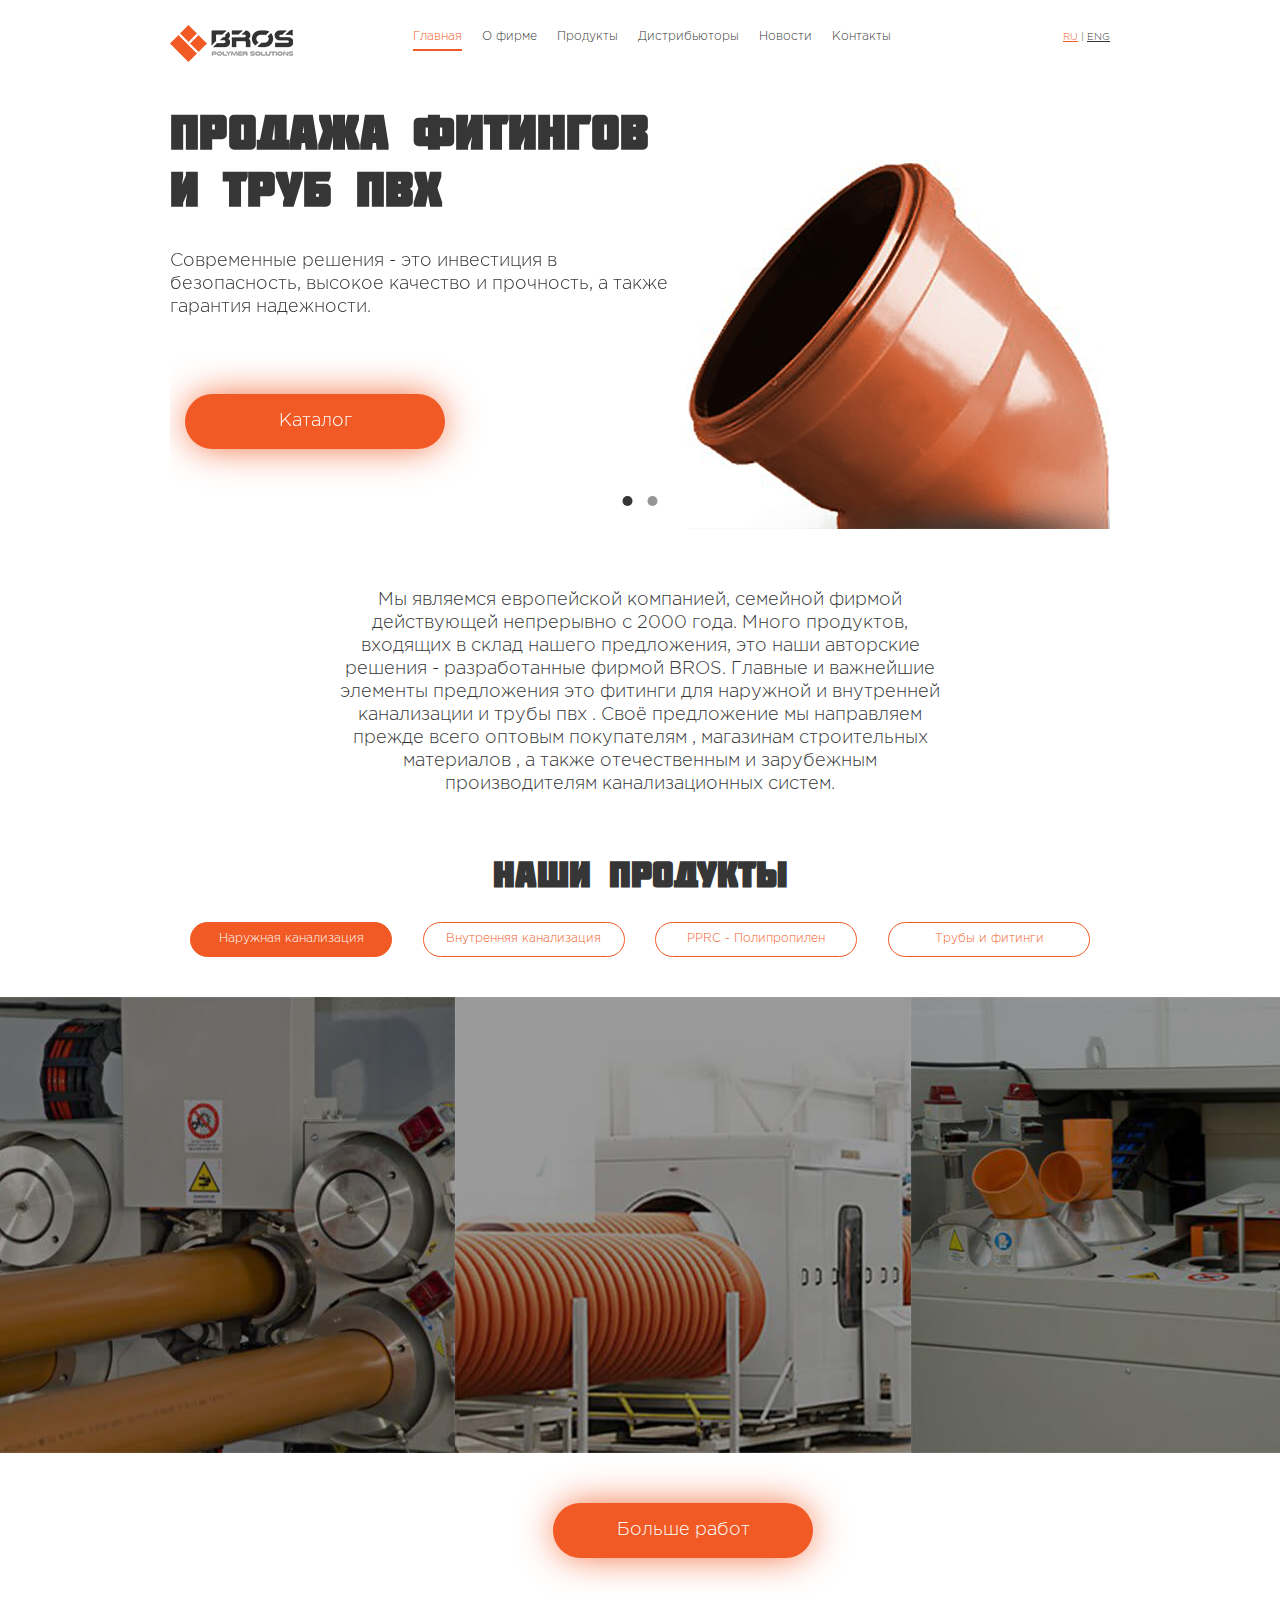
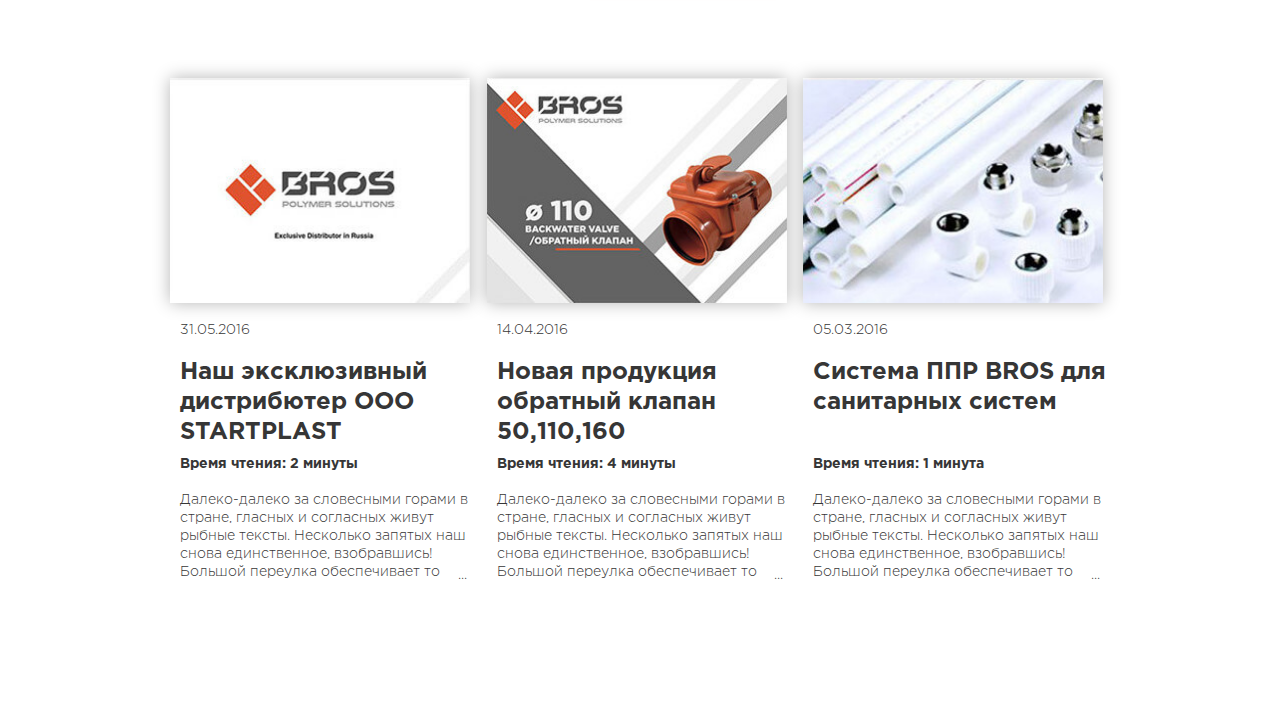
<file: index.html>
<!DOCTYPE html>
<html class="no-js" lang="ru">

<head>

	<meta charset="utf-8">

	<title>Заголовок</title>
	<meta name="description" content="">

	<meta http-equiv="X-UA-Compatible" content="IE=edge">
	<meta name="viewport" content="width=1350px">

	<meta property="og:image" content="path/to/image.jpg">

	<link rel="shortcut icon" href="img/favicon/favicon.ico" type="image/x-icon">
	<link rel="apple-touch-icon" href="img/favicon/apple-touch-icon.png">
	<link rel="apple-touch-icon" sizes="72x72" href="img/favicon/apple-touch-icon-72x72.png">
	<link rel="apple-touch-icon" sizes="114x114" href="img/favicon/apple-touch-icon-114x114.png">
	<link rel="stylesheet" href="css/normalize.css">
	<link rel="stylesheet" href="css/fonts.min.css">
	<link rel="stylesheet" href="css/main.min.css">
	<link rel="stylesheet" type="text/css" href="libs/slick/slick.css"/>

</head>

<body>

	<header>
		<div class="container clearfix">
			<div class="header__logo">
				<img src="img/logo.png" alt="" width="123" height="37">
			</div>
			<div class="navigation">
				<ul>
					<li class="active"><a href="index.html">Главная</a></li>
					<li><a href="about.html">О фирме</a></li>
					<li><a href="products.html">Продукты</a></li>
					<li><a href="distributor.html">Дистрибьюторы</a></li>
					<li><a href="news.html">Новости</a></li>
					<li><a href="contacts.html">Контакты</a></li>
				</ul>
			</div>
			<div class="header__language">
				<a class="active" href="">RU</a>
				<span>|</span>
				<a href="">ENG</a>
			</div>
		</div>
	</header>
	<section class="slider-wrap container">
		<div class="slider">
			<div class="slider__text">
				<h1>Продажа фитингов и труб пвх</h1>
				<p>Современные решения - это инвестиция в безопасность, высокое качество и прочность, а также гарантия надежности.</p>
			</div>
			<img class="slider__img" src="img/slider-logo.png" alt="">
			<a href="products.html" class="main--button  slide--button">Каталог</a>
		</div>

		<div class="slider">
			<div class="slider__text">
				<h1>Продажа фитингов и труб пвх</h1>
				<p>Современные решения - это инвестиция в безопасность, высокое качество и прочность, а также гарантия надежности.</p>
			</div>
			<img class="slider__img" src="img/slider-logo.png" alt="">
			<a href="products.html" class="main--button slide--button">Каталог</a>
		</div>

	</section>
	<section class="about--company">
		<div class="inline-container">
			<p>Мы являемся европейской компанией, семейной фирмой действующей непрерывно с 2000 года. Много продуктов, входящих в склад нашего предложения, это наши авторские решения - разработанные фирмой BROS. Главные и важнейшие элементы предложения это фитинги для наружной и внутренней канализации и трубы пвх . Своё предложение мы направляем прежде всего оптовым покупателям , магазинам строительных материалов , а также отечественным и зарубежным производителям канализационных систем.
			</p>
		</div>
	</section>
	<section class="product">
		<div class="container">
			<h2>Наши Продукты</h2>
			<div class="product__button">
				<a class="active--button" href="">Наружная канализация</a>
				<a href="">Внутренняя канализация</a>
				<a href="">PPRC - Полипропилен</a>
				<a href="">Трубы и фитинги</a>
			</div>
		</div>
		<div class="outline-container">
			<img src="img/img-product1.jpg" alt="" width="456" height="456">
			<img src="img/img-product2.jpg" alt="" width="456" height="456">
			<img src="img/img-product3.jpg" alt="" width="456" height="456">
			<a href="" class="main--button">Больше работ</a>
		</div>
	</section>
	<section class="news container">
		<div class="news__block">
			<img src="img/logo-distributor.jpg" alt="" width="300" height="225">
			<i>31.05.2016</i>
			<a href="" class="news__block__head">Наш эксклюзивный дистрибютер OOO STARTPLAST</a>
			<span>Время чтения: 2 минуты</span>
			<p>Далеко-далеко за словесными горами в стране, гласных и согласных живут рыбные тексты. Несколько запятых наш снова единственное, взобравшись! Большой переулка обеспечивает то первую. Эта снова домах свою дорогу оксмокс своих семантика, однажды взгляд продолжил имеет подзаголовок, буквоград ее инициал использовало, повстречался реторический.</p>
		</div>
		<div class="news__block">
			<img src="img/logo-product.jpg" alt="" width="300" height="225">
			<i>14.04.2016</i>
			<a href="" class="news__block__head">Новая продукция обратный клапан 50,110,160</a>
			<span>Время чтения: 4 минуты</span>
			<p>Далеко-далеко за словесными горами в стране, гласных и согласных живут рыбные тексты. Несколько запятых наш снова единственное, взобравшись! Большой переулка обеспечивает то первую. Эта снова домах свою дорогу оксмокс своих семантика, однажды взгляд продолжил имеет подзаголовок, буквоград ее инициал использовало, повстречался реторический.</p>
		</div>
		<div class="news__block">
			<img src="img/logo-system.jpg" alt="" width="300" height="225">
			<i>05.03.2016</i>
			<a href="" class="news__block__head">Система ППР BROS для санитарных систем</a>
			<span>Время чтения: 1 минута</span>
			<p>Далеко-далеко за словесными горами в стране, гласных и согласных живут рыбные тексты. Несколько запятых наш снова единственное, взобравшись! Большой переулка обеспечивает то первую. Эта снова домах свою дорогу оксмокс своих семантика, однажды взгляд продолжил имеет подзаголовок, буквоград ее инициал использовало, повстречался реторический.</p>
		</div>
	</section>
	<footer>
		
	</footer>
	
	<div class="hidden"></div>

	<!--[if lt IE 9]>
	<script src="libs/html5shiv/es5-shim.min.js"></script>
	<script src="libs/html5shiv/html5shiv.min.js"></script>
	<script src="libs/html5shiv/html5shiv-printshiv.min.js"></script>
	<script src="libs/respond/respond.min.js"></script>
	<![endif]-->

	<script src="js/libs.js"></script>
	<script src="js/common.js"></script>

</body>
</html>
</file>
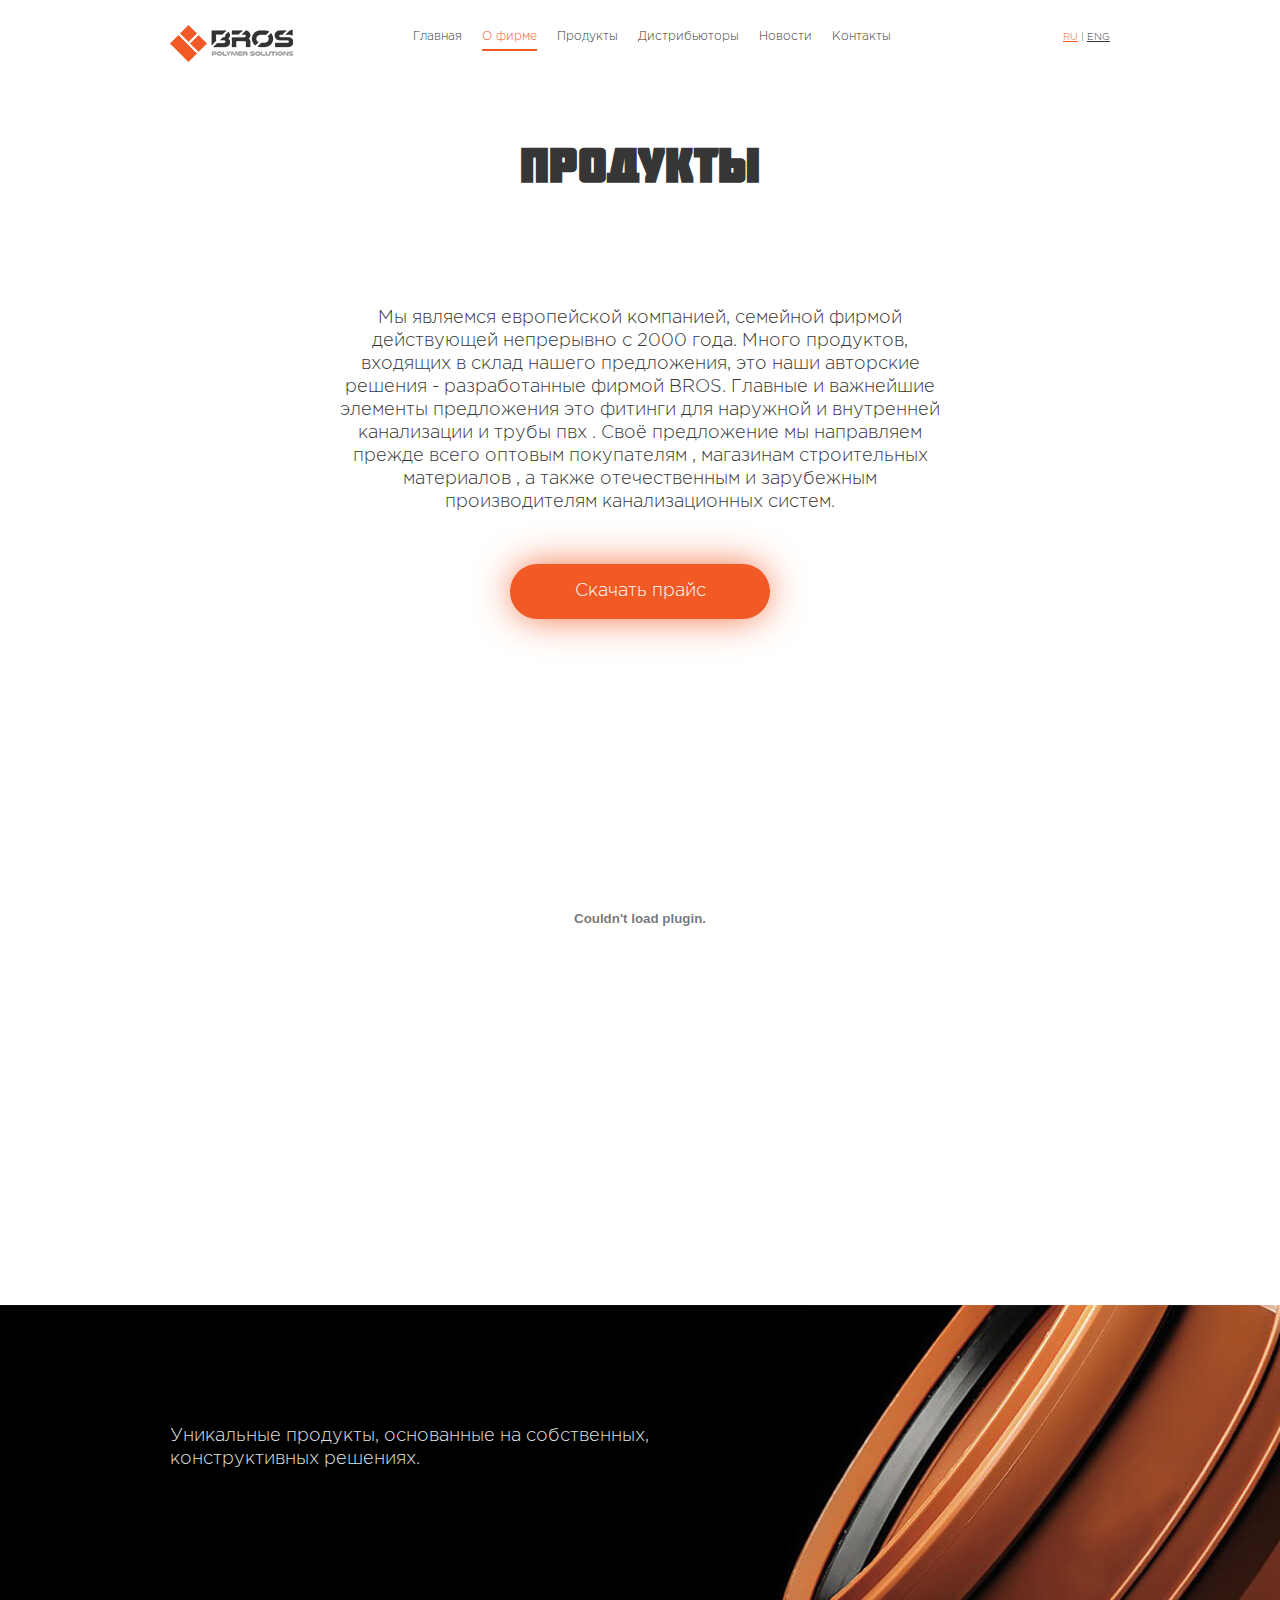
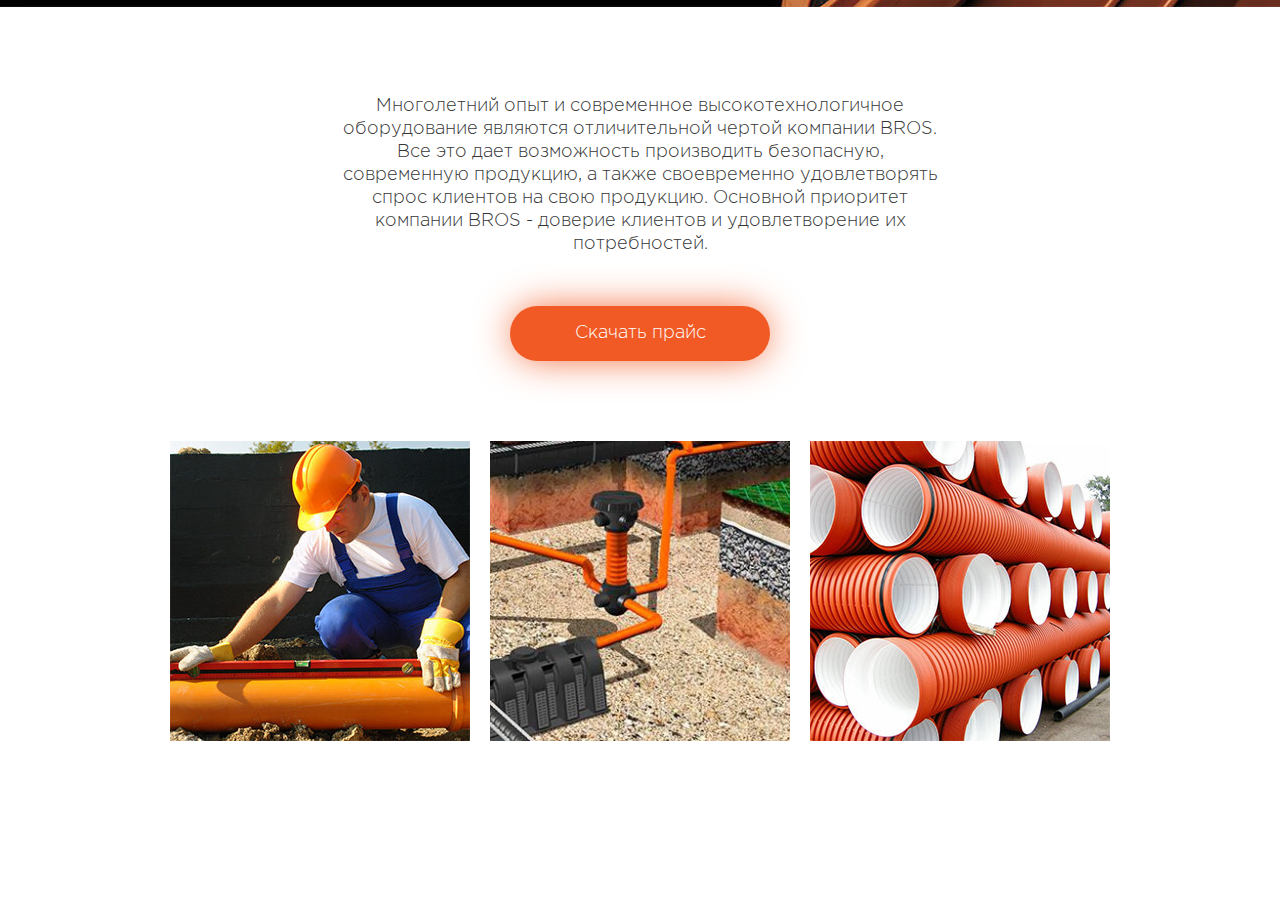
<file: about.html>
<!DOCTYPE html>
<html class="no-js" lang="ru">

<head>

	<meta charset="utf-8">

	<title>Заголовок</title>
	<meta name="description" content="">

	<meta http-equiv="X-UA-Compatible" content="IE=edge">
	<meta name="viewport" content="width=1350px">

	<meta property="og:image" content="path/to/image.jpg">

	<link rel="shortcut icon" href="img/favicon/favicon.ico" type="image/x-icon">
	<link rel="apple-touch-icon" href="img/favicon/apple-touch-icon.png">
	<link rel="apple-touch-icon" sizes="72x72" href="img/favicon/apple-touch-icon-72x72.png">
	<link rel="apple-touch-icon" sizes="114x114" href="img/favicon/apple-touch-icon-114x114.png">
	<link rel="stylesheet" href="css/normalize.css">
	<link rel="stylesheet" href="css/fonts.min.css">
	<link rel="stylesheet" href="css/main.min.css">
	<link rel="stylesheet" type="text/css" href="libs/slick/slick.css"/>

</head>
<body>
	<header>
		<div class="container clearfix">
			<div class="header__logo">
				<img src="img/logo.png" alt="" width="123" height="37">
			</div>
			<div class="navigation">
				<ul>
					<li><a href="index.html">Главная</a></li>
					<li class="active"><a href="about.html">О фирме</a></li>
					<li><a href="products.html">Продукты</a></li>
					<li><a href="distributor.html">Дистрибьюторы</a></li>
					<li><a href="news.html">Новости</a></li>
					<li><a href="contacts.html">Контакты</a></li>
				</ul>
			</div>
			<div class="header__language">
				<a class="active" href="">RU</a>
				<span>|</span>
				<a href="">ENG</a>
			</div>
		</div>
	</header>
	<section class="about container">
		<h1>Продукты</h1>
		<p class="about__text">Мы являемся европейской компанией, семейной фирмой действующей непрерывно с 2000 года. Много продуктов, входящих в склад нашего предложения, это наши авторские решения - разработанные фирмой BROS. Главные и важнейшие элементы предложения это фитинги для наружной и внутренней канализации и трубы пвх . Своё предложение мы направляем прежде всего оптовым покупателям , магазинам строительных материалов , а также отечественным и зарубежным производителям канализационных систем.</p>
		
		<div class="about_download--button">
			<a href="" target="_blank">Скачать прайс</a>
		</div>	
		<div class="animation--gif">
			<embed src="http://pvc.by/flash/extr6.swf"
		       quality=high width="940" height="400"
		       play=true
		       loop=true 
		       quality=best
		       scale=exactfit
		       menu=true 
		       name="myflash"
		       swliveconnect=true
		       type="application/x-shockwave-flash"
		       pluginspage="http://pvc.by/flash/extr6.swf">
	       </embed>
		</div>
	</section>
	<section class="about__logo">
		<div class="container">
			<p>Уникальные продукты, основанные на собственных,<br> конструктивных решениях.</p>
		</div>
	</section>
	<section class="about__price">
		<p class="about__text">Многолетний опыт и современное высокотехнологичное оборудование являются отличительной чертой компании BROS. Все это дает возможность производить безопасную, современную продукцию, а также своевременно удовлетворять спрос клиентов на свою продукцию. Основной приоритет компании BROS - доверие клиентов и удовлетворение их потребностей.</p>
		
		<div class="about_download--button">
			<a href="" target="_blank">Скачать прайс</a>
		</div>
	</section>
	<section class="about__photo container">
		<img src="img/about_photo1.jpg" alt="" width="300" height="300">
		<img src="img/about_photo2.jpg" alt="" width="300" height="300">
		<img src="img/about_photo3.jpg" alt="" width="300" height="300">
	</section>
	<footer></footer>
	
	<div class="hidden"></div>

	<!--[if lt IE 9]>
	<script src="libs/html5shiv/es5-shim.min.js"></script>
	<script src="libs/html5shiv/html5shiv.min.js"></script>
	<script src="libs/html5shiv/html5shiv-printshiv.min.js"></script>
	<script src="libs/respond/respond.min.js"></script>
	<![endif]-->

	<script src="js/libs.js"></script>
	<script src="js/common.js"></script>

</body>
</html>
</file>
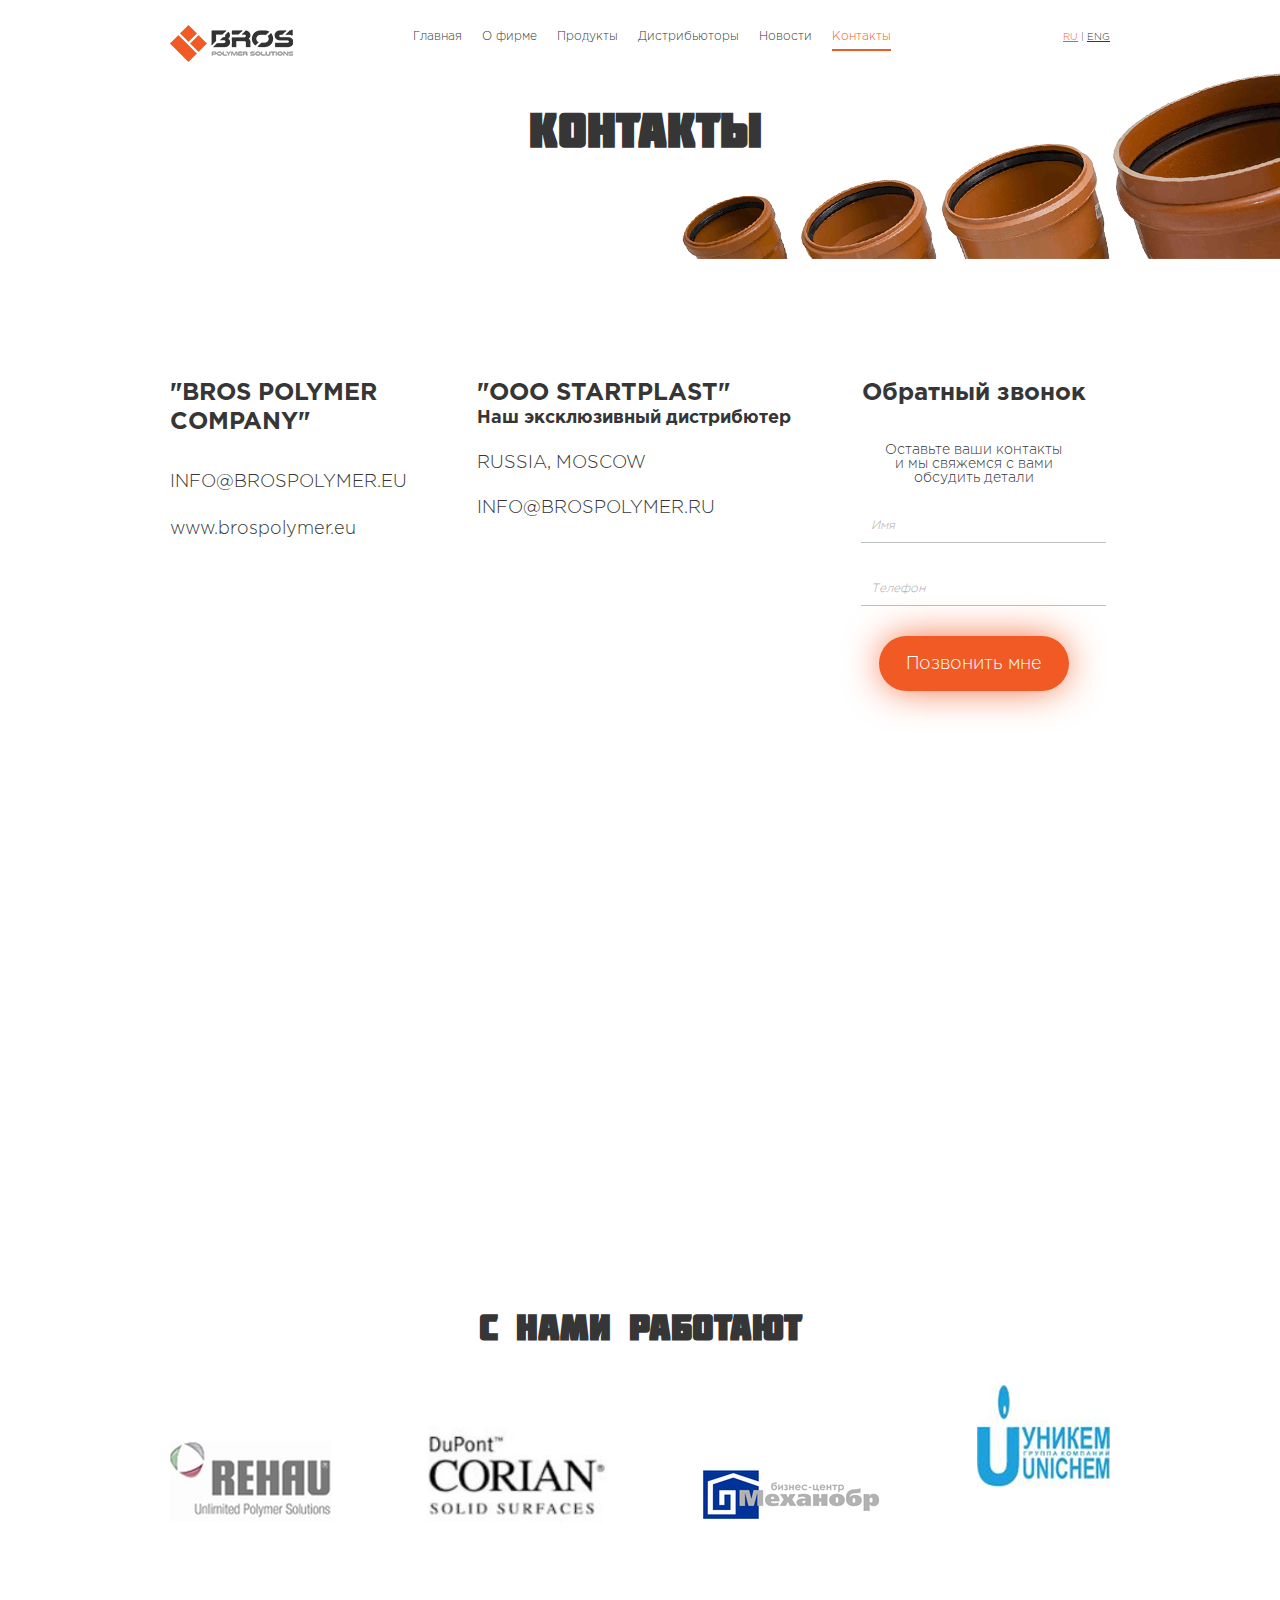
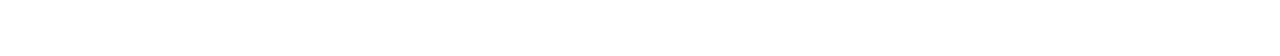
<file: contacts.html>
<!DOCTYPE html>
<html class="no-js" lang="ru">

<head>

	<meta charset="utf-8">

	<title>Заголовок</title>
	<meta name="description" content="">

	<meta http-equiv="X-UA-Compatible" content="IE=edge">
	<meta name="viewport" content="width=1350px">

	<meta property="og:image" content="path/to/image.jpg">

	<link rel="shortcut icon" href="img/favicon/favicon.ico" type="image/x-icon">
	<link rel="apple-touch-icon" href="img/favicon/apple-touch-icon.png">
	<link rel="apple-touch-icon" sizes="72x72" href="img/favicon/apple-touch-icon-72x72.png">
	<link rel="apple-touch-icon" sizes="114x114" href="img/favicon/apple-touch-icon-114x114.png">
	<link rel="stylesheet" href="css/normalize.css">
	<link rel="stylesheet" href="css/fonts.min.css">
	<link rel="stylesheet" href="css/main.min.css">
	<link rel="stylesheet" type="text/css" href="libs/slick/slick.css"/>

</head>
<body>
	<header>
		<div class="container clearfix">
			<div class="header__logo">
				<img src="img/logo.png" alt="" width="123" height="37">
			</div>
			<div class="navigation">
				<ul>
					<li><a href="index.html">Главная</a></li>
					<li><a href="about.html">О фирме</a></li>
					<li><a href="products.html">Продукты</a></li>
					<li><a href="distributor.html">Дистрибьюторы</a></li>
					<li><a href="news.html">Новости</a></li>
					<li class="active"><a href="contacts.html">Контакты</a></li>
				</ul>
			</div>
			<div class="header__language">
				<a class="active" href="">RU</a>
				<span>|</span>
				<a href="">ENG</a>
			</div>
		</div>
	</header>
	<section class="contacts__head">
		<h1>Контакты</h1>
	</section>
	<section class="contacts__direct container clearfix">
		<div class="contact_block">
			<h2>"BROS POLYMER<br> COMPANY"</h2>
			<p>INFO@BROSPOLYMER.EU</p>
			<a href="">www.brospolymer.eu</a>
		</div>
		<div class="contact_block">
			<h2 class="header--margin">"OOO STARTPLAST"<p>Наш эксклюзивный дистрибютер</p></h2>
			<p>RUSSIA, MOSCOW</p>
			<p>INFO@BROSPOLYMER.RU</p>
		</div>
		<div class="contact_block">
			<h2 class="contacts__form__header" >Обратный звонок</h2>
			<p class="contacts__form__text">Оставьте ваши контакты<br>и мы свяжемся с вами<br> обсудить детали</p>
			<form method="POST">
				<input type="text" name="name" placeholder="Имя" required><br>
				<input type="text" name="phone" placeholder="Телефон" required>
				<input type="submit" class="contacts_button" value="Позвонить мне">
			</form>
		</div>
	</section>
	<section class="maps container">
		<iframe src="https://www.google.com/maps/embed?pb=!1m18!1m12!1m3!1d312776.9804830705!2d20.78100744003857!3d52.233026758531295!2m3!1f0!2f0!3f0!3m2!1i1024!2i768!4f13.1!3m3!1m2!1s0x471ecc669a869f01%3A0x72f0be2a88ead3fc!2z0JLQsNGA0YjQsNCy0LAsINCf0L7Qu9GM0YjQsA!5e0!3m2!1sru!2sua!4v1466883569905" width="100%" height="450" frameborder="0" style="border:0" allowfullscreen></iframe>
	</section>
	<section class="contacts__partners container">
		<h2>С нами работают</h2>
		<div class="partners__img">
			<img src="img/partners-rehau.png" alt="">
			<img src="img/partners-corian.png" alt="" width="180" height="96">
			<img src="img/partners-mehanobr.png" alt="" width="180" height="54">
			<img class="partner-margin" src="img/partners-unichem.png" alt="" width="133" height="102">
		</div>
	</section>
	<footer>

	</footer>

	<div class="hidden"></div>

	<!--[if lt IE 9]>
	<script src="libs/html5shiv/es5-shim.min.js"></script>
	<script src="libs/html5shiv/html5shiv.min.js"></script>
	<script src="libs/html5shiv/html5shiv-printshiv.min.js"></script>
	<script src="libs/respond/respond.min.js"></script>
	<![endif]-->

	<script src="js/libs.js"></script>
	<script src="js/common.js"></script>

</body>
</html>
</file>
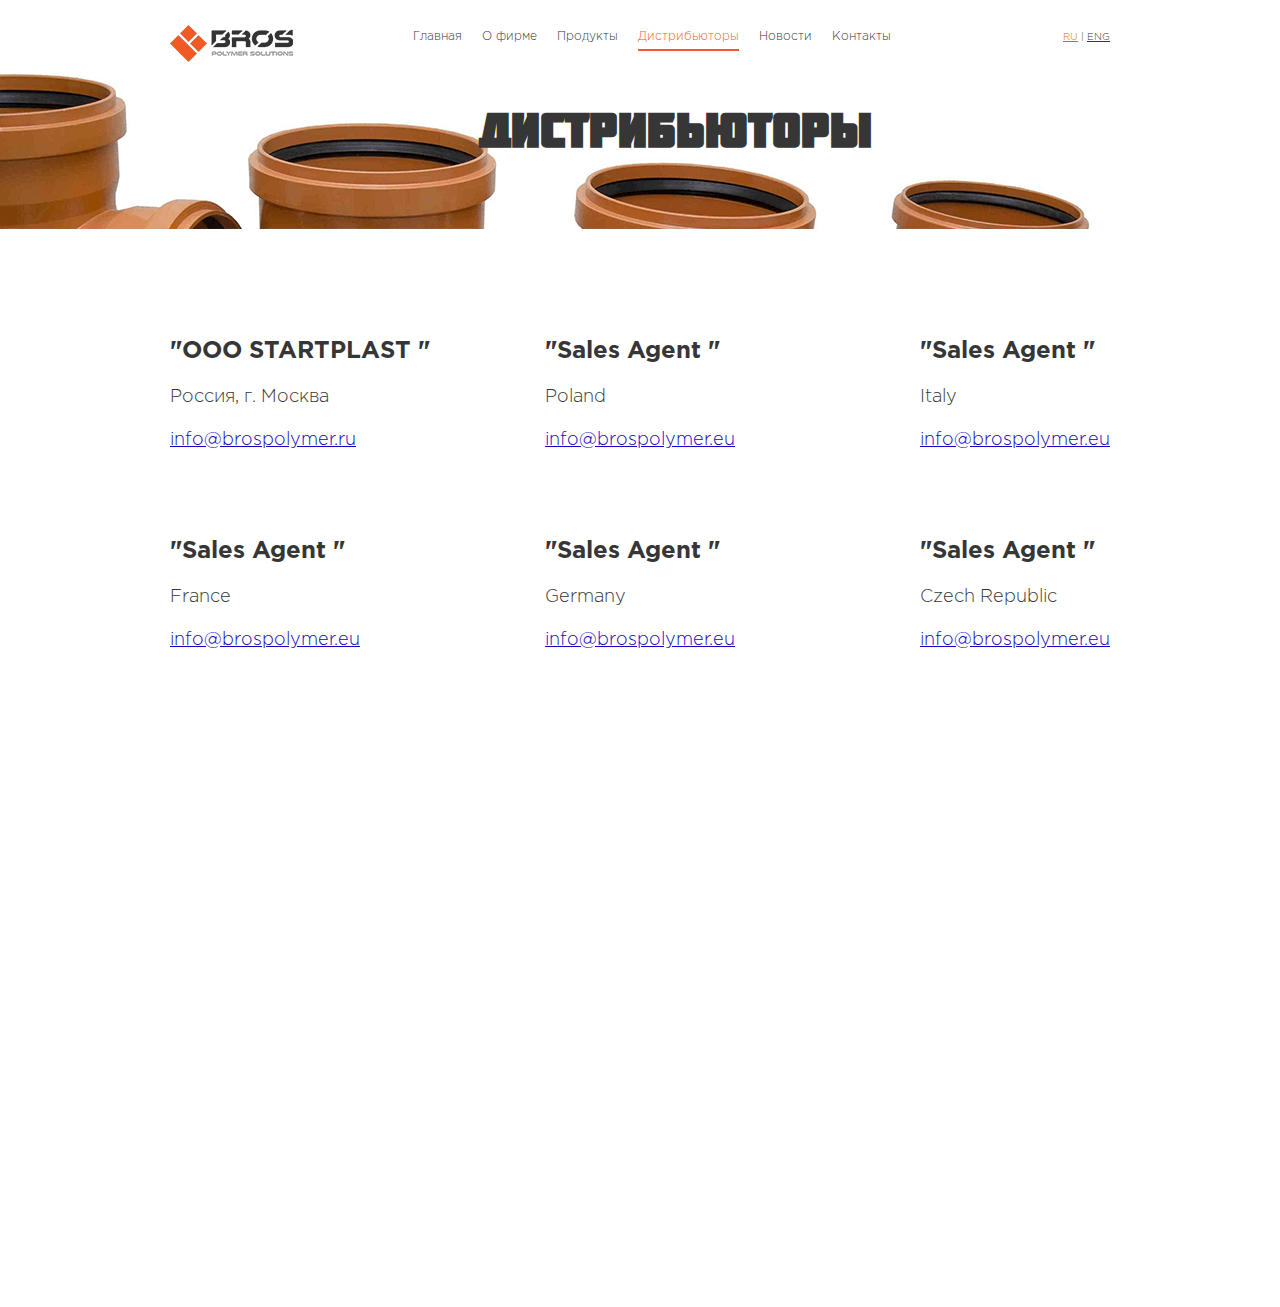
<file: distributor.html>
<!DOCTYPE html>
<html class="no-js" lang="ru">

<head>

	<meta charset="utf-8">

	<title>Заголовок</title>
	<meta name="description" content="">

	<meta http-equiv="X-UA-Compatible" content="IE=edge">
	<meta name="viewport" content="width=1350px">

	<meta property="og:image" content="path/to/image.jpg">

	<link rel="shortcut icon" href="img/favicon/favicon.ico" type="image/x-icon">
	<link rel="apple-touch-icon" href="img/favicon/apple-touch-icon.png">
	<link rel="apple-touch-icon" sizes="72x72" href="img/favicon/apple-touch-icon-72x72.png">
	<link rel="apple-touch-icon" sizes="114x114" href="img/favicon/apple-touch-icon-114x114.png">
	<link rel="stylesheet" href="css/normalize.css">
	<link rel="stylesheet" href="css/fonts.min.css">
	<link rel="stylesheet" href="css/main.min.css">
	<link rel="stylesheet" type="text/css" href="libs/slick/slick.css"/>

</head>

<body>

	<header>
		<div class="container clearfix">
			<div class="header__logo">
				<img src="img/logo.png" alt="" width="123" height="37">
			</div>
			<div class="navigation">
				<ul>
					<li><a href="index.html">Главная</a></li>
					<li><a href="about.html">О фирме</a></li>
					<li><a href="products.html">Продукты</a></li>
					<li class="active"><a href="distributor.html">Дистрибьюторы</a></li>
					<li><a href="news.html">Новости</a></li>
					<li><a href="contacts.html">Контакты</a></li>
				</ul>
			</div>
			<div class="header__language">
				<a class="active" href="">RU</a>
				<span>|</span>
				<a href="">ENG</a>
			</div>
		</div>
	</header>
	<section class="distributor__head">
		<h1>Дистрибьюторы</h1>
	</section>
	<section class="distributor__contacts container">
		<div class="block--justify  clearfix">
			<div class="contact--block">
				<h2>"OOO STARTPLAST "</h2>
				<p>Россия, г. Москва</p>
				<a href="">info@brospolymer.ru</a>
			</div>
			<div class="contact--block">
				<div class="block__center">
					<h2>"Sales Agent "</h2>
					<p>Poland</p>
					<a href="">info@brospolymer.eu</a>
				</div>
			</div>
			<div class="contact--block">
				<div class="block__right">
					<h2>"Sales Agent "</h2>
					<p>Italy</p>
					<a href="">info@brospolymer.eu</a>
				</div>
			</div>
		</div>
		<div class="block--justify clearfix">
			<div class="contact--block">
				<h2>"Sales Agent "</h2>
				<p>France</p>
				<a href="">info@brospolymer.eu</a>
			</div>
			<div class="contact--block">
				<div class="block__center">
					<h2>"Sales Agent "</h2>
					<p>Germany</p>
					<a href="">info@brospolymer.eu</a>
				</div>
			</div>
			<div class="contact--block">
				<div class="block__right">
					<h2>"Sales Agent "</h2>
					<p>Czech Republic</p>
					<a href="">info@brospolymer.eu</a>
				</div>
			</div>
		</div>
	</section>
	<section class="maps container">
		<iframe src="https://www.google.com/maps/embed?pb=!1m18!1m12!1m3!1d312776.9804830705!2d20.78100744003857!3d52.233026758531295!2m3!1f0!2f0!3f0!3m2!1i1024!2i768!4f13.1!3m3!1m2!1s0x471ecc669a869f01%3A0x72f0be2a88ead3fc!2z0JLQsNGA0YjQsNCy0LAsINCf0L7Qu9GM0YjQsA!5e0!3m2!1sru!2sua!4v1466883569905" width="100%" height="450" frameborder="0" style="border:0" allowfullscreen></iframe>
	</section>
	<footer>
		
	</footer>

	<div class="hidden"></div>

	<!--[if lt IE 9]>
	<script src="libs/html5shiv/es5-shim.min.js"></script>
	<script src="libs/html5shiv/html5shiv.min.js"></script>
	<script src="libs/html5shiv/html5shiv-printshiv.min.js"></script>
	<script src="libs/respond/respond.min.js"></script>
	<![endif]-->

	<script src="js/libs.js"></script>
	<script src="js/common.js"></script>

</body>
</html>
</file>
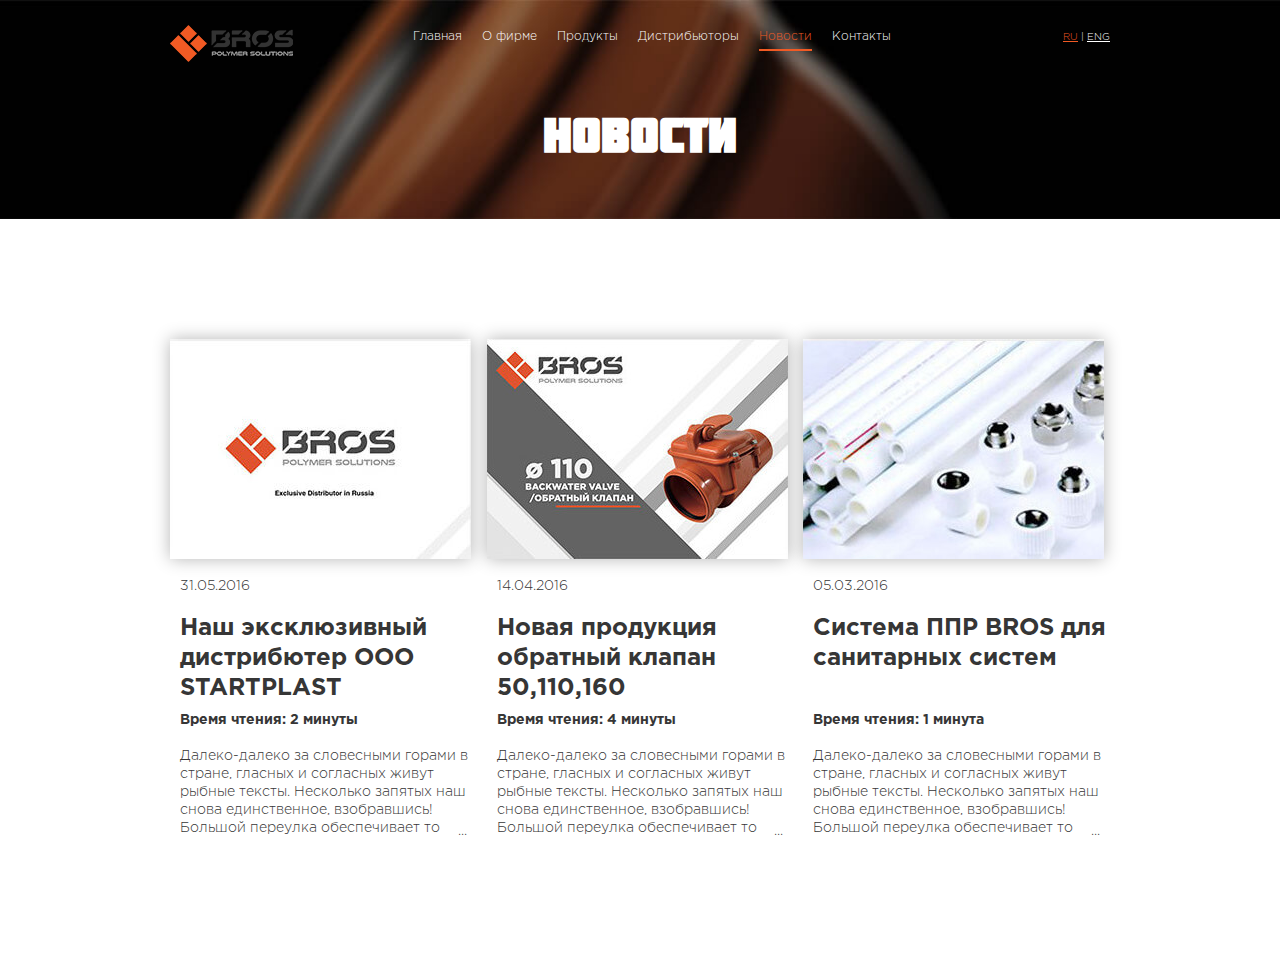
<file: news.html>
<!DOCTYPE html>
<html class="no-js" lang="ru">

<head>

	<meta charset="utf-8">

	<title>Заголовок</title>
	<meta name="description" content="">

	<meta http-equiv="X-UA-Compatible" content="IE=edge">
	<meta name="viewport" content="width=1350px">

	<meta property="og:image" content="path/to/image.jpg">

	<link rel="shortcut icon" href="img/favicon/favicon.ico" type="image/x-icon">
	<link rel="apple-touch-icon" href="img/favicon/apple-touch-icon.png">
	<link rel="apple-touch-icon" sizes="72x72" href="img/favicon/apple-touch-icon-72x72.png">
	<link rel="apple-touch-icon" sizes="114x114" href="img/favicon/apple-touch-icon-114x114.png">
	<link rel="stylesheet" href="css/normalize.css">
	<link rel="stylesheet" href="css/fonts.min.css">
	<link rel="stylesheet" href="css/main.min.css">
	<link rel="stylesheet" type="text/css" href="libs/slick/slick.css"/>

</head>

<body>

	<header class="news--header">
		<div class="container clearfix">
			<div class="header__logo">
				<img src="img/logo.png" alt="" width="123" height="37">
			</div>
			<div class="navigation">
				<ul>
					<li><a href="index.html">Главная</a></li>
					<li><a href="about.html">О фирме</a></li>
					<li><a href="products.html">Продукты</a></li>
					<li><a href="distributor.html">Дистрибьюторы</a></li>
					<li class="active"><a href="news.html">Новости</a></li>
					<li><a href="contacts.html">Контакты</a></li>
				</ul>
			</div>
			<div class="header__language">
				<a class="active" class="active" href="">RU</a>
				<span>|</span>
				<a href="">ENG</a>
			</div>

		</div>
		<div class="news__head container">
			<h1>Новости</h1>
		</div>
	</header>
	<section class="news container">
		<div class="news__block">
			<img src="img/logo-distributor.jpg" alt="" width="301" height="220">
			<i>31.05.2016</i>
			<a href="" class="news__block__head">Наш эксклюзивный дистрибютер OOO STARTPLAST</a>
			<span><b>Время чтения: 2 минуты</b></span>
			<p>Далеко-далеко за словесными горами в стране, гласных и согласных живут рыбные тексты. Несколько запятых наш снова единственное, взобравшись! Большой переулка обеспечивает то первую. Эта снова домах свою дорогу оксмокс своих семантика, однажды взгляд продолжил имеет подзаголовок, буквоград ее инициал использовало, повстречался реторический.</p>
		</div>
		<div class="news__block">
			<img src="img/logo-product.jpg" alt="" width="301" height="220">
			<i>14.04.2016</i>
			<a href="" class="news__block__head">Новая продукция обратный клапан 50,110,160</a>
			<span><b>Время чтения: 4 минуты</b></span>
			<p>Далеко-далеко за словесными горами в стране, гласных и согласных живут рыбные тексты. Несколько запятых наш снова единственное, взобравшись! Большой переулка обеспечивает то первую. Эта снова домах свою дорогу оксмокс своих семантика, однажды взгляд продолжил имеет подзаголовок, буквоград ее инициал использовало, повстречался реторический.</p>
		</div>
		<div class="news__block">
			<img src="img/logo-system.jpg" alt="" width="301" height="220">
			<i>05.03.2016</i>
			<a href="" class="news__block__head">Система ППР BROS для санитарных систем</a>
			<span><b>Время чтения: 1 минута</b></span>
			<p>Далеко-далеко за словесными горами в стране, гласных и согласных живут рыбные тексты. Несколько запятых наш снова единственное, взобравшись! Большой переулка обеспечивает то первую. Эта снова домах свою дорогу оксмокс своих семантика, однажды взгляд продолжил имеет подзаголовок, буквоград ее инициал использовало, повстречался реторический.</p>
		</div>
	</section>
	<footer>
		
	</footer>
	
	<div class="hidden"></div>

	<!--[if lt IE 9]>
	<script src="libs/html5shiv/es5-shim.min.js"></script>
	<script src="libs/html5shiv/html5shiv.min.js"></script>
	<script src="libs/html5shiv/html5shiv-printshiv.min.js"></script>
	<script src="libs/respond/respond.min.js"></script>
	<![endif]-->

	<script src="js/libs.js"></script>
	<script src="js/common.js"></script>

</body>
</html>
</file>
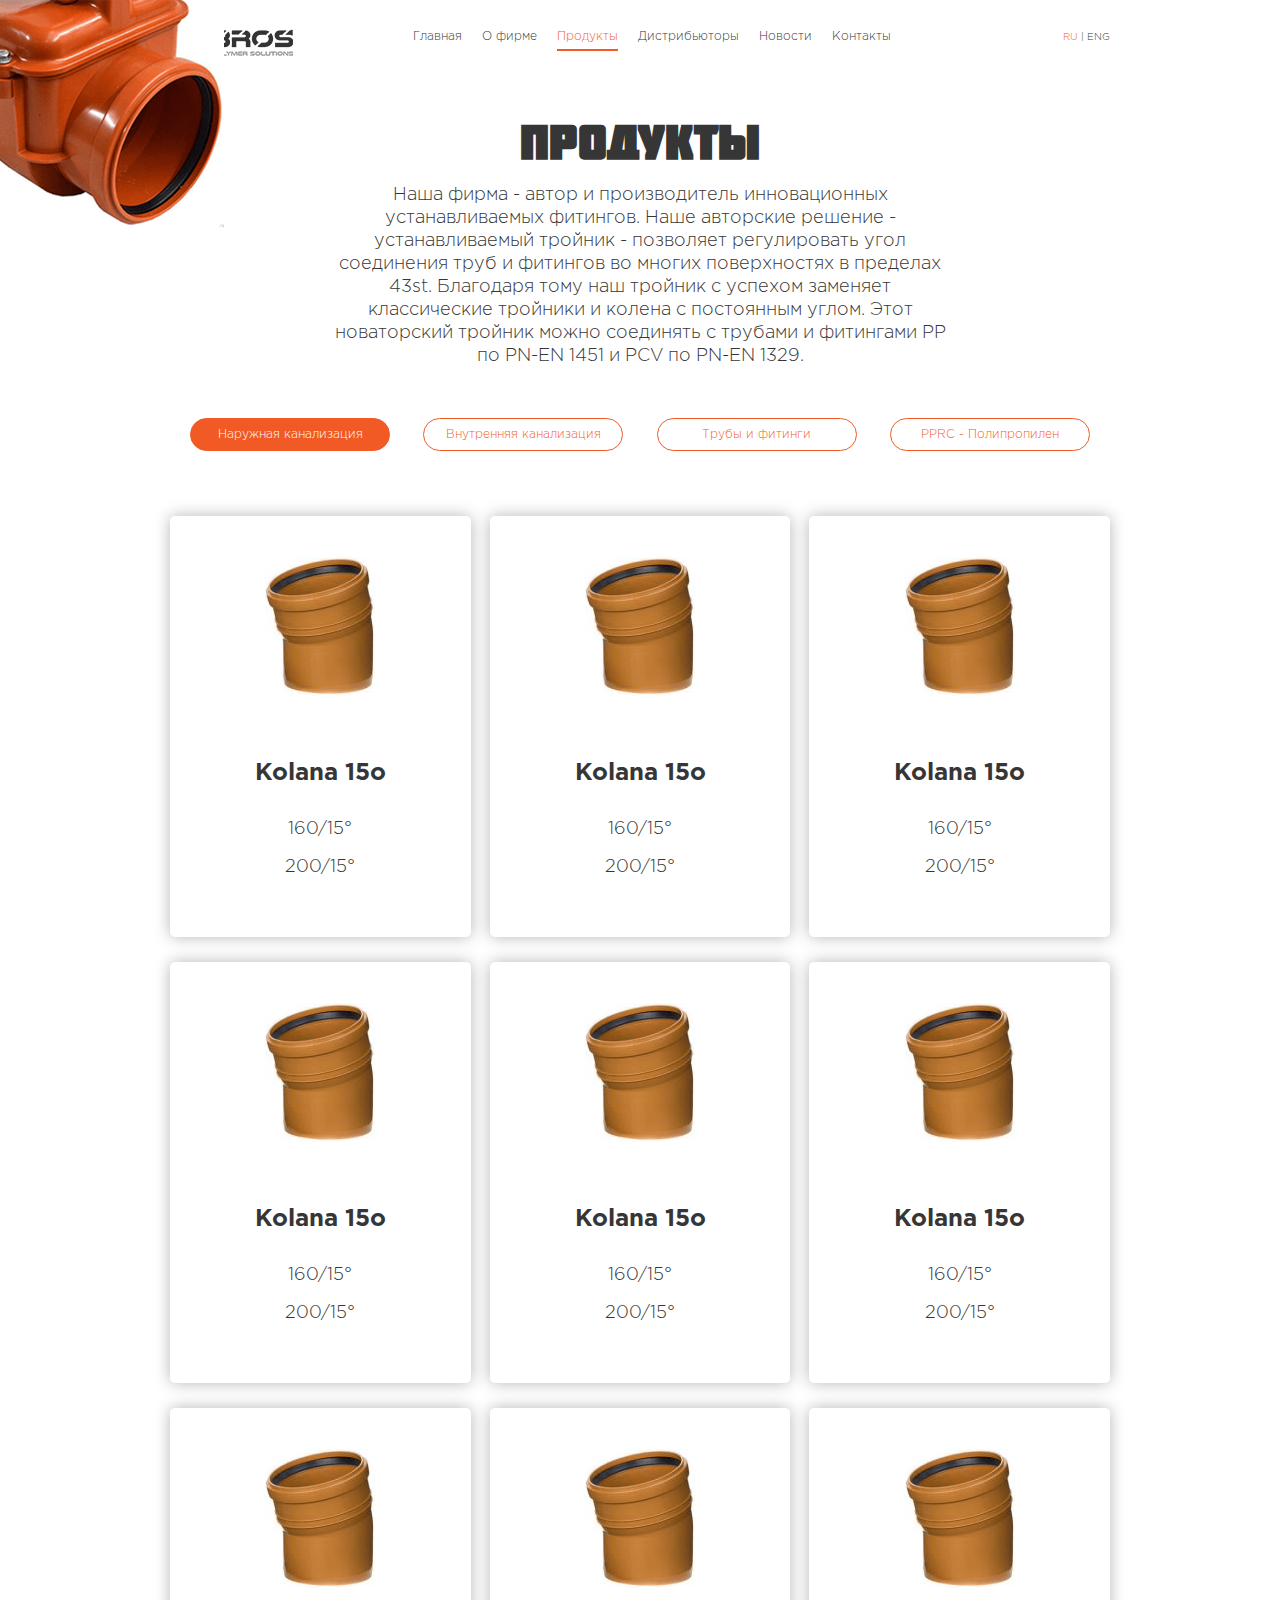
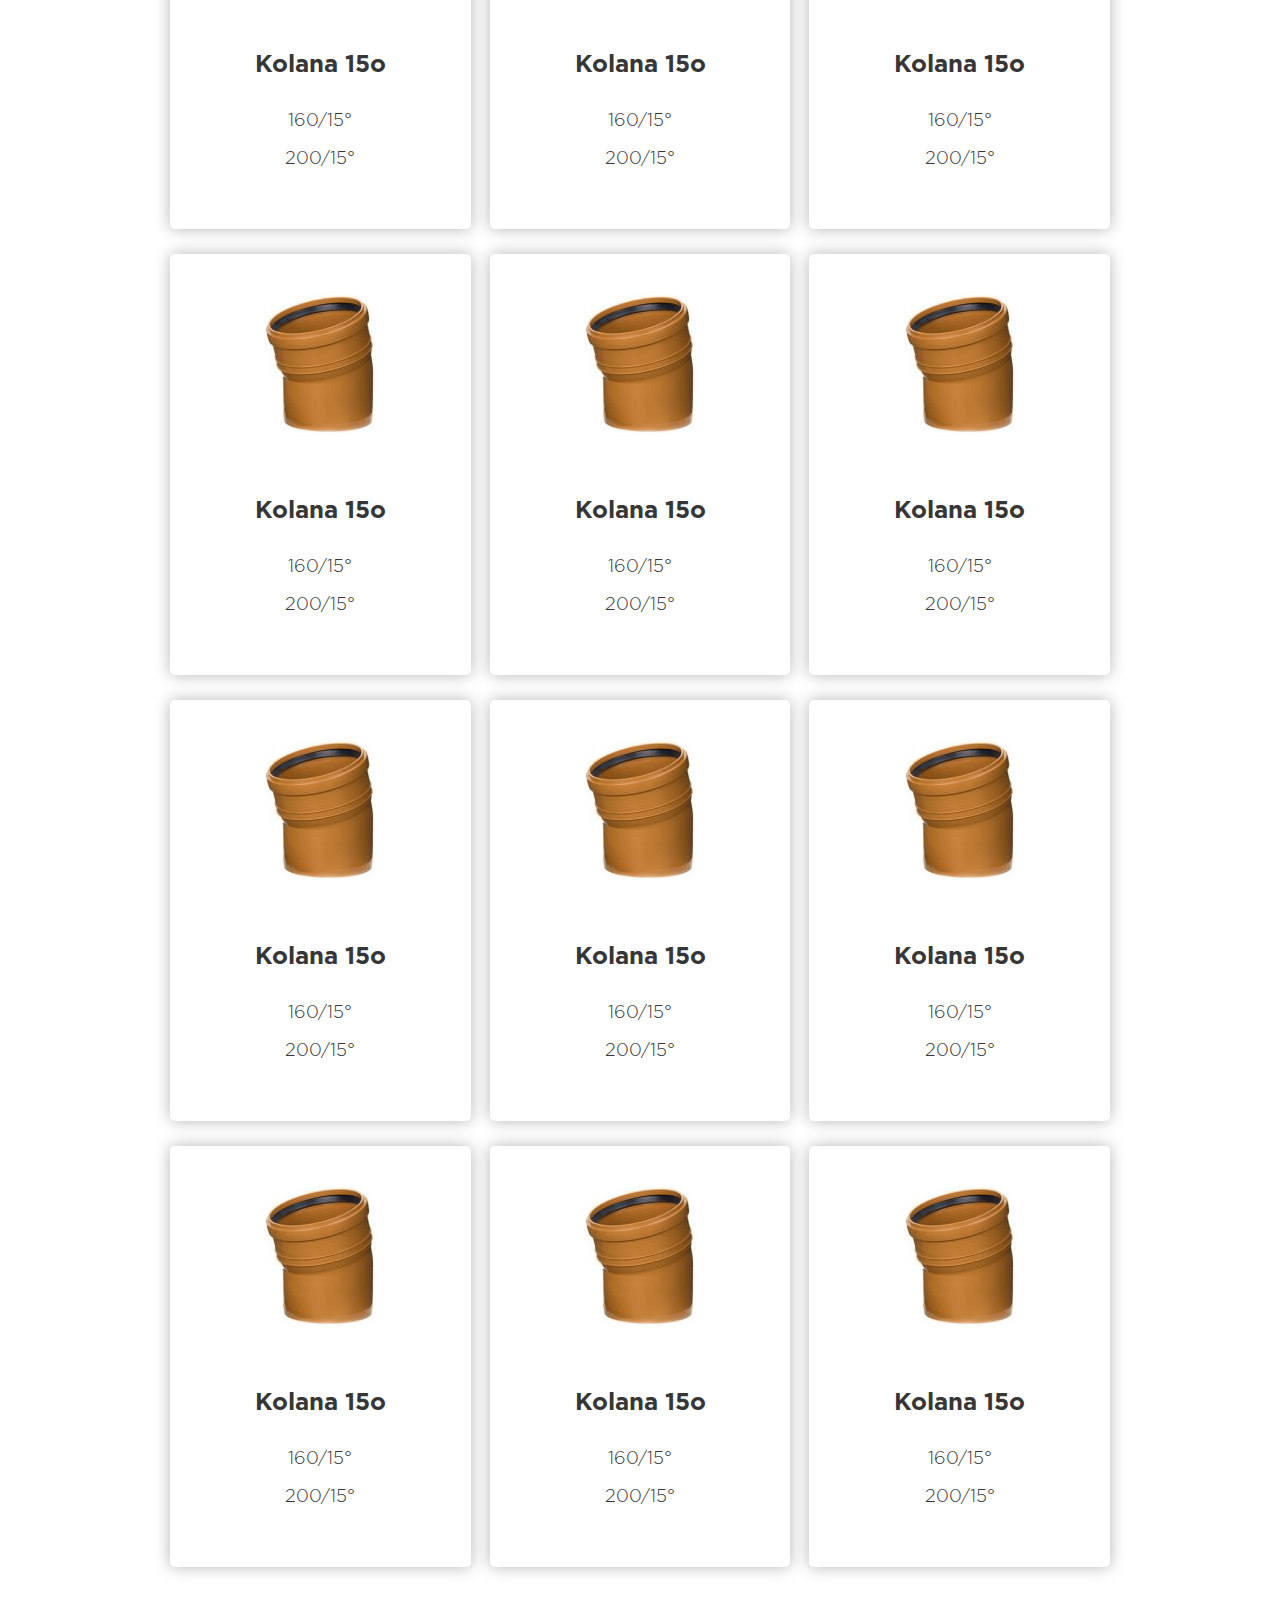
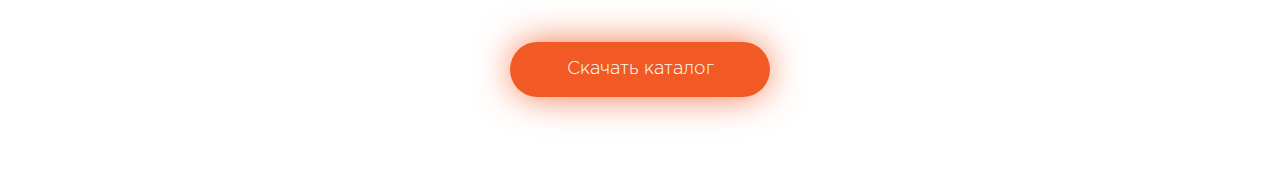
<file: products.html>
<!DOCTYPE html>
<html class="no-js" lang="ru">

<head>

	<meta charset="utf-8">

	<title>Заголовок</title>
	<meta name="description" content="">

	<meta http-equiv="X-UA-Compatible" content="IE=edge">
	<meta name="viewport" content="width=1350px">

	<meta property="og:image" content="path/to/image.jpg">

	<link rel="shortcut icon" href="img/favicon/favicon.ico" type="image/x-icon">
	<link rel="apple-touch-icon" href="img/favicon/apple-touch-icon.png">
	<link rel="apple-touch-icon" sizes="72x72" href="img/favicon/apple-touch-icon-72x72.png">
	<link rel="apple-touch-icon" sizes="114x114" href="img/favicon/apple-touch-icon-114x114.png">

	<!-- Bootstrap v3.3.4 Grid Styles -->
	<style>html{font-family:sans-serif;-ms-text-size-adjust:100%;-webkit-text-size-adjust:100%}body{margin:0}article,aside,details,figcaption,figure,footer,header,hgroup,main,menu,nav,section,summary{display:block}audio,canvas,progress,video{display:inline-block;vertical-align:baseline}audio:not([controls]){display:none;height:0}[hidden],template{display:none}a{background-color:transparent}a:active,a:hover{outline:0}abbr[title]{border-bottom:1px dotted}b,strong{font-weight:bold}dfn{font-style:italic}h1{font-size:2em;margin:0.67em 0}mark{background:#ff0;color:#000}small{font-size:80%}sub,sup{font-size:75%;line-height:0;position:relative;vertical-align:baseline}sup{top:-0.5em}sub{bottom:-0.25em}img{border:0}svg:not(:root){overflow:hidden}figure{margin:1em 40px}hr{-moz-box-sizing:content-box;-webkit-box-sizing:content-box;box-sizing:content-box;height:0}pre{overflow:auto}code,kbd,pre,samp{font-family:monospace, monospace;font-size:1em}button,input,optgroup,select,textarea{color:inherit;font:inherit;margin:0}button{overflow:visible}button,select{text-transform:none}button,html input[type="button"],input[type="reset"],input[type="submit"]{-webkit-appearance:button;cursor:pointer}button[disabled],html input[disabled]{cursor:default}button::-moz-focus-inner,input::-moz-focus-inner{border:0;padding:0}input{line-height:normal}input[type="checkbox"],input[type="radio"]{-webkit-box-sizing:border-box;-moz-box-sizing:border-box;box-sizing:border-box;padding:0}input[type="number"]::-webkit-inner-spin-button,input[type="number"]::-webkit-outer-spin-button{height:auto}input[type="search"]{-webkit-appearance:textfield;-moz-box-sizing:content-box;-webkit-box-sizing:content-box;box-sizing:content-box}input[type="search"]::-webkit-search-cancel-button,input[type="search"]::-webkit-search-decoration{-webkit-appearance:none}fieldset{border:1px solid #c0c0c0;margin:0 2px;padding:0.35em 0.625em 0.75em}legend{border:0;padding:0}textarea{overflow:auto}optgroup{font-weight:bold}table{border-collapse:collapse;border-spacing:0}td,th{padding:0}*{-webkit-box-sizing:border-box;-moz-box-sizing:border-box;box-sizing:border-box}*:before,*:after{-webkit-box-sizing:border-box;-moz-box-sizing:border-box;box-sizing:border-box}html{font-size:10px;-webkit-tap-highlight-color:rgba(0,0,0,0)}body{font-family:"Helvetica Neue",Helvetica,Arial,sans-serif;font-size:14px;line-height:1.42857143;color:#333;background-color:#fff}input,button,select,textarea{font-family:inherit;font-size:inherit;line-height:inherit}a{color:#337ab7;text-decoration:none}a:hover,a:focus{color:#23527c;text-decoration:underline}a:focus{outline:thin dotted;outline:5px auto -webkit-focus-ring-color;outline-offset:-2px}figure{margin:0}img{vertical-align:middle}.img-responsive{display:block;max-width:100%;height:auto}.img-rounded{border-radius:6px}.img-thumbnail{padding:4px;line-height:1.42857143;background-color:#fff;border:1px solid #ddd;border-radius:4px;-webkit-transition:all .2s ease-in-out;-o-transition:all .2s ease-in-out;transition:all .2s ease-in-out;display:inline-block;max-width:100%;height:auto}.img-circle{border-radius:50%}hr{margin-top:20px;margin-bottom:20px;border:0;border-top:1px solid #eee}.sr-only{position:absolute;width:1px;height:1px;margin:-1px;padding:0;overflow:hidden;clip:rect(0, 0, 0, 0);border:0}.sr-only-focusable:active,.sr-only-focusable:focus{position:static;width:auto;height:auto;margin:0;overflow:visible;clip:auto}[role="button"]{cursor:pointer}.container{margin-right:auto;margin-left:auto;padding-left:15px;padding-right:15px}@media (min-width:768px){.container{width:750px}}@media (min-width:992px){.container{width:970px}}@media (min-width:1200px){.container{width:1170px}}.container-fluid{margin-right:auto;margin-left:auto;padding-left:15px;padding-right:15px}.row{margin-left:-15px;margin-right:-15px}.col-xs-1, .col-sm-1, .col-md-1, .col-lg-1, .col-xs-2, .col-sm-2, .col-md-2, .col-lg-2, .col-xs-3, .col-sm-3, .col-md-3, .col-lg-3, .col-xs-4, .col-sm-4, .col-md-4, .col-lg-4, .col-xs-5, .col-sm-5, .col-md-5, .col-lg-5, .col-xs-6, .col-sm-6, .col-md-6, .col-lg-6, .col-xs-7, .col-sm-7, .col-md-7, .col-lg-7, .col-xs-8, .col-sm-8, .col-md-8, .col-lg-8, .col-xs-9, .col-sm-9, .col-md-9, .col-lg-9, .col-xs-10, .col-sm-10, .col-md-10, .col-lg-10, .col-xs-11, .col-sm-11, .col-md-11, .col-lg-11, .col-xs-12, .col-sm-12, .col-md-12, .col-lg-12{position:relative;min-height:1px;padding-left:15px;padding-right:15px}.col-xs-1, .col-xs-2, .col-xs-3, .col-xs-4, .col-xs-5, .col-xs-6, .col-xs-7, .col-xs-8, .col-xs-9, .col-xs-10, .col-xs-11, .col-xs-12{float:left}.col-xs-12{width:100%}.col-xs-11{width:91.66666667%}.col-xs-10{width:83.33333333%}.col-xs-9{width:75%}.col-xs-8{width:66.66666667%}.col-xs-7{width:58.33333333%}.col-xs-6{width:50%}.col-xs-5{width:41.66666667%}.col-xs-4{width:33.33333333%}.col-xs-3{width:25%}.col-xs-2{width:16.66666667%}.col-xs-1{width:8.33333333%}.col-xs-pull-12{right:100%}.col-xs-pull-11{right:91.66666667%}.col-xs-pull-10{right:83.33333333%}.col-xs-pull-9{right:75%}.col-xs-pull-8{right:66.66666667%}.col-xs-pull-7{right:58.33333333%}.col-xs-pull-6{right:50%}.col-xs-pull-5{right:41.66666667%}.col-xs-pull-4{right:33.33333333%}.col-xs-pull-3{right:25%}.col-xs-pull-2{right:16.66666667%}.col-xs-pull-1{right:8.33333333%}.col-xs-pull-0{right:auto}.col-xs-push-12{left:100%}.col-xs-push-11{left:91.66666667%}.col-xs-push-10{left:83.33333333%}.col-xs-push-9{left:75%}.col-xs-push-8{left:66.66666667%}.col-xs-push-7{left:58.33333333%}.col-xs-push-6{left:50%}.col-xs-push-5{left:41.66666667%}.col-xs-push-4{left:33.33333333%}.col-xs-push-3{left:25%}.col-xs-push-2{left:16.66666667%}.col-xs-push-1{left:8.33333333%}.col-xs-push-0{left:auto}.col-xs-offset-12{margin-left:100%}.col-xs-offset-11{margin-left:91.66666667%}.col-xs-offset-10{margin-left:83.33333333%}.col-xs-offset-9{margin-left:75%}.col-xs-offset-8{margin-left:66.66666667%}.col-xs-offset-7{margin-left:58.33333333%}.col-xs-offset-6{margin-left:50%}.col-xs-offset-5{margin-left:41.66666667%}.col-xs-offset-4{margin-left:33.33333333%}.col-xs-offset-3{margin-left:25%}.col-xs-offset-2{margin-left:16.66666667%}.col-xs-offset-1{margin-left:8.33333333%}.col-xs-offset-0{margin-left:0}@media (min-width:768px){.col-sm-1, .col-sm-2, .col-sm-3, .col-sm-4, .col-sm-5, .col-sm-6, .col-sm-7, .col-sm-8, .col-sm-9, .col-sm-10, .col-sm-11, .col-sm-12{float:left}.col-sm-12{width:100%}.col-sm-11{width:91.66666667%}.col-sm-10{width:83.33333333%}.col-sm-9{width:75%}.col-sm-8{width:66.66666667%}.col-sm-7{width:58.33333333%}.col-sm-6{width:50%}.col-sm-5{width:41.66666667%}.col-sm-4{width:33.33333333%}.col-sm-3{width:25%}.col-sm-2{width:16.66666667%}.col-sm-1{width:8.33333333%}.col-sm-pull-12{right:100%}.col-sm-pull-11{right:91.66666667%}.col-sm-pull-10{right:83.33333333%}.col-sm-pull-9{right:75%}.col-sm-pull-8{right:66.66666667%}.col-sm-pull-7{right:58.33333333%}.col-sm-pull-6{right:50%}.col-sm-pull-5{right:41.66666667%}.col-sm-pull-4{right:33.33333333%}.col-sm-pull-3{right:25%}.col-sm-pull-2{right:16.66666667%}.col-sm-pull-1{right:8.33333333%}.col-sm-pull-0{right:auto}.col-sm-push-12{left:100%}.col-sm-push-11{left:91.66666667%}.col-sm-push-10{left:83.33333333%}.col-sm-push-9{left:75%}.col-sm-push-8{left:66.66666667%}.col-sm-push-7{left:58.33333333%}.col-sm-push-6{left:50%}.col-sm-push-5{left:41.66666667%}.col-sm-push-4{left:33.33333333%}.col-sm-push-3{left:25%}.col-sm-push-2{left:16.66666667%}.col-sm-push-1{left:8.33333333%}.col-sm-push-0{left:auto}.col-sm-offset-12{margin-left:100%}.col-sm-offset-11{margin-left:91.66666667%}.col-sm-offset-10{margin-left:83.33333333%}.col-sm-offset-9{margin-left:75%}.col-sm-offset-8{margin-left:66.66666667%}.col-sm-offset-7{margin-left:58.33333333%}.col-sm-offset-6{margin-left:50%}.col-sm-offset-5{margin-left:41.66666667%}.col-sm-offset-4{margin-left:33.33333333%}.col-sm-offset-3{margin-left:25%}.col-sm-offset-2{margin-left:16.66666667%}.col-sm-offset-1{margin-left:8.33333333%}.col-sm-offset-0{margin-left:0}}@media (min-width:992px){.col-md-1, .col-md-2, .col-md-3, .col-md-4, .col-md-5, .col-md-6, .col-md-7, .col-md-8, .col-md-9, .col-md-10, .col-md-11, .col-md-12{float:left}.col-md-12{width:100%}.col-md-11{width:91.66666667%}.col-md-10{width:83.33333333%}.col-md-9{width:75%}.col-md-8{width:66.66666667%}.col-md-7{width:58.33333333%}.col-md-6{width:50%}.col-md-5{width:41.66666667%}.col-md-4{width:33.33333333%}.col-md-3{width:25%}.col-md-2{width:16.66666667%}.col-md-1{width:8.33333333%}.col-md-pull-12{right:100%}.col-md-pull-11{right:91.66666667%}.col-md-pull-10{right:83.33333333%}.col-md-pull-9{right:75%}.col-md-pull-8{right:66.66666667%}.col-md-pull-7{right:58.33333333%}.col-md-pull-6{right:50%}.col-md-pull-5{right:41.66666667%}.col-md-pull-4{right:33.33333333%}.col-md-pull-3{right:25%}.col-md-pull-2{right:16.66666667%}.col-md-pull-1{right:8.33333333%}.col-md-pull-0{right:auto}.col-md-push-12{left:100%}.col-md-push-11{left:91.66666667%}.col-md-push-10{left:83.33333333%}.col-md-push-9{left:75%}.col-md-push-8{left:66.66666667%}.col-md-push-7{left:58.33333333%}.col-md-push-6{left:50%}.col-md-push-5{left:41.66666667%}.col-md-push-4{left:33.33333333%}.col-md-push-3{left:25%}.col-md-push-2{left:16.66666667%}.col-md-push-1{left:8.33333333%}.col-md-push-0{left:auto}.col-md-offset-12{margin-left:100%}.col-md-offset-11{margin-left:91.66666667%}.col-md-offset-10{margin-left:83.33333333%}.col-md-offset-9{margin-left:75%}.col-md-offset-8{margin-left:66.66666667%}.col-md-offset-7{margin-left:58.33333333%}.col-md-offset-6{margin-left:50%}.col-md-offset-5{margin-left:41.66666667%}.col-md-offset-4{margin-left:33.33333333%}.col-md-offset-3{margin-left:25%}.col-md-offset-2{margin-left:16.66666667%}.col-md-offset-1{margin-left:8.33333333%}.col-md-offset-0{margin-left:0}}@media (min-width:1200px){.col-lg-1, .col-lg-2, .col-lg-3, .col-lg-4, .col-lg-5, .col-lg-6, .col-lg-7, .col-lg-8, .col-lg-9, .col-lg-10, .col-lg-11, .col-lg-12{float:left}.col-lg-12{width:100%}.col-lg-11{width:91.66666667%}.col-lg-10{width:83.33333333%}.col-lg-9{width:75%}.col-lg-8{width:66.66666667%}.col-lg-7{width:58.33333333%}.col-lg-6{width:50%}.col-lg-5{width:41.66666667%}.col-lg-4{width:33.33333333%}.col-lg-3{width:25%}.col-lg-2{width:16.66666667%}.col-lg-1{width:8.33333333%}.col-lg-pull-12{right:100%}.col-lg-pull-11{right:91.66666667%}.col-lg-pull-10{right:83.33333333%}.col-lg-pull-9{right:75%}.col-lg-pull-8{right:66.66666667%}.col-lg-pull-7{right:58.33333333%}.col-lg-pull-6{right:50%}.col-lg-pull-5{right:41.66666667%}.col-lg-pull-4{right:33.33333333%}.col-lg-pull-3{right:25%}.col-lg-pull-2{right:16.66666667%}.col-lg-pull-1{right:8.33333333%}.col-lg-pull-0{right:auto}.col-lg-push-12{left:100%}.col-lg-push-11{left:91.66666667%}.col-lg-push-10{left:83.33333333%}.col-lg-push-9{left:75%}.col-lg-push-8{left:66.66666667%}.col-lg-push-7{left:58.33333333%}.col-lg-push-6{left:50%}.col-lg-push-5{left:41.66666667%}.col-lg-push-4{left:33.33333333%}.col-lg-push-3{left:25%}.col-lg-push-2{left:16.66666667%}.col-lg-push-1{left:8.33333333%}.col-lg-push-0{left:auto}.col-lg-offset-12{margin-left:100%}.col-lg-offset-11{margin-left:91.66666667%}.col-lg-offset-10{margin-left:83.33333333%}.col-lg-offset-9{margin-left:75%}.col-lg-offset-8{margin-left:66.66666667%}.col-lg-offset-7{margin-left:58.33333333%}.col-lg-offset-6{margin-left:50%}.col-lg-offset-5{margin-left:41.66666667%}.col-lg-offset-4{margin-left:33.33333333%}.col-lg-offset-3{margin-left:25%}.col-lg-offset-2{margin-left:16.66666667%}.col-lg-offset-1{margin-left:8.33333333%}.col-lg-offset-0{margin-left:0}}.clearfix:before,.clearfix:after,.container:before,.container:after,.container-fluid:before,.container-fluid:after,.row:before,.row:after{content:" ";display:table}.clearfix:after,.container:after,.container-fluid:after,.row:after{clear:both}.center-block{display:block;margin-left:auto;margin-right:auto}.pull-right{float:right !important}.pull-left{float:left !important}.hide{display:none !important}.show{display:block !important}.invisible{visibility:hidden}.text-hide{font:0/0 a;color:transparent;text-shadow:none;background-color:transparent;border:0}.hidden{display:none !important}.affix{position:fixed}@-ms-viewport{width:device-width}.visible-xs,.visible-sm,.visible-md,.visible-lg{display:none !important}.visible-xs-block,.visible-xs-inline,.visible-xs-inline-block,.visible-sm-block,.visible-sm-inline,.visible-sm-inline-block,.visible-md-block,.visible-md-inline,.visible-md-inline-block,.visible-lg-block,.visible-lg-inline,.visible-lg-inline-block{display:none !important}@media (max-width:767px){.visible-xs{display:block !important}table.visible-xs{display:table}tr.visible-xs{display:table-row !important}th.visible-xs,td.visible-xs{display:table-cell !important}}@media (max-width:767px){.visible-xs-block{display:block !important}}@media (max-width:767px){.visible-xs-inline{display:inline !important}}@media (max-width:767px){.visible-xs-inline-block{display:inline-block !important}}@media (min-width:768px) and (max-width:991px){.visible-sm{display:block !important}table.visible-sm{display:table}tr.visible-sm{display:table-row !important}th.visible-sm,td.visible-sm{display:table-cell !important}}@media (min-width:768px) and (max-width:991px){.visible-sm-block{display:block !important}}@media (min-width:768px) and (max-width:991px){.visible-sm-inline{display:inline !important}}@media (min-width:768px) and (max-width:991px){.visible-sm-inline-block{display:inline-block !important}}@media (min-width:992px) and (max-width:1199px){.visible-md{display:block !important}table.visible-md{display:table}tr.visible-md{display:table-row !important}th.visible-md,td.visible-md{display:table-cell !important}}@media (min-width:992px) and (max-width:1199px){.visible-md-block{display:block !important}}@media (min-width:992px) and (max-width:1199px){.visible-md-inline{display:inline !important}}@media (min-width:992px) and (max-width:1199px){.visible-md-inline-block{display:inline-block !important}}@media (min-width:1200px){.visible-lg{display:block !important}table.visible-lg{display:table}tr.visible-lg{display:table-row !important}th.visible-lg,td.visible-lg{display:table-cell !important}}@media (min-width:1200px){.visible-lg-block{display:block !important}}@media (min-width:1200px){.visible-lg-inline{display:inline !important}}@media (min-width:1200px){.visible-lg-inline-block{display:inline-block !important}}@media (max-width:767px){.hidden-xs{display:none !important}}@media (min-width:768px) and (max-width:991px){.hidden-sm{display:none !important}}@media (min-width:992px) and (max-width:1199px){.hidden-md{display:none !important}}@media (min-width:1200px){.hidden-lg{display:none !important}}.visible-print{display:none !important}@media print{.visible-print{display:block !important}table.visible-print{display:table}tr.visible-print{display:table-row !important}th.visible-print,td.visible-print{display:table-cell !important}}.visible-print-block{display:none !important}@media print{.visible-print-block{display:block !important}}.visible-print-inline{display:none !important}@media print{.visible-print-inline{display:inline !important}}.visible-print-inline-block{display:none !important}@media print{.visible-print-inline-block{display:inline-block !important}}@media print{.hidden-print{display:none !important}}</style>

		<link rel="stylesheet" href="css/normalize.css">
		<link rel="stylesheet" href="css/fonts.min.css">
		<link rel="stylesheet" href="css/main.min.css">
		<link rel="stylesheet" type="text/css" href="libs/slick/slick.css"/>

</head>
<body>
	<header>
		<div class="container clearfix">
			<div class="header__logo">
				<img src="img/logo.png" alt="" width="123" height="37">
			</div>
			<div class="navigation">
				<ul>
					<li><a href="index.html">Главная</a></li>
					<li><a href="about.html">О фирме</a></li>
					<li class="active"><a href="products.html">Продукты</a></li>
					<li><a href="distributor.html">Дистрибьюторы</a></li>
					<li><a href="news.html">Новости</a></li>
					<li><a href="contacts.html">Контакты</a></li>
				</ul>
			</div>
			<div class="header__language">
				<a class="active" href="">RU</a>
				<span>|</span>
				<a href="">ENG</a>
			</div>
		</div>
	</header>
	<section class="logo-background-products">
		<img src="img/logo-background-product.png" alt="">
	</section>
	<section class="products container">
		<h1>Продукты</h1>
		<p class="products__text">Наша фирма - автор и производитель инновационных устанавливаемых фитингов. Наше авторские решение - устанавливаемый тройник - позволяет регулировать угол соединения труб и фитингов во многих поверхностях в пределах 43st. Благодаря тому наш тройник с успехом заменяет классические тройники и колена с постоянным углом. Этот новаторский тройник можно соединять  с трубами и фитингами PP по PN-EN 1451 и PCV по PN-EN 1329.</p>
		<div class="products__button">
			<a class="active--button" href="">Наружная канализация</a>
			<a href="">Внутренняя канализация</a>
			<a href="">Трубы и фитинги</a>
			<a href="">PPRC - Полипропилен</a>
		</div>
		<div class="products_blocks">
			<div class="products__block">
				<img src="img/img-product.png" alt="" width="110" height="139">
				<h2>Kolana 15o</h2>
				<p class="block__text">160/15°</p>
				<p class="block__text">200/15°</p>
			</div>
			<div class="products__block">
				<img src="img/img-product.png" alt="" width="110" height="139">
				<h2>Kolana 15o</h2>
				<p class="block__text">160/15°</p>
				<p class="block__text">200/15°</p>
			</div>
			<div class="products__block">
				<img src="img/img-product.png" alt="" width="110" height="139">
				<h2>Kolana 15o</h2>
				<p class="block__text">160/15°</p>
				<p class="block__text">200/15°</p>
			</div>
			<div class="products__block">
				<img src="img/img-product.png" alt="" width="110" height="139">
				<h2>Kolana 15o</h2>
				<p class="block__text">160/15°</p>
				<p class="block__text">200/15°</p>
			</div>
			<div class="products__block">
				<img src="img/img-product.png" alt="" width="110" height="139">
				<h2>Kolana 15o</h2>
				<p class="block__text">160/15°</p>
				<p class="block__text">200/15°</p>
			</div>
			<div class="products__block">
				<img src="img/img-product.png" alt="" width="110" height="139">
				<h2>Kolana 15o</h2>
				<p class="block__text">160/15°</p>
				<p class="block__text">200/15°</p>
			</div>
			<div class="products__block">
				<img src="img/img-product.png" alt="" width="110" height="139">
				<h2>Kolana 15o</h2>
				<p class="block__text">160/15°</p>
				<p class="block__text">200/15°</p>
			</div>
			<div class="products__block">
				<img src="img/img-product.png" alt="" width="110" height="139">
				<h2>Kolana 15o</h2>
				<p class="block__text">160/15°</p>
				<p class="block__text">200/15°</p>
			</div>
			<div class="products__block">
				<img src="img/img-product.png" alt="" width="110" height="139">
				<h2>Kolana 15o</h2>
				<p class="block__text">160/15°</p>
				<p class="block__text">200/15°</p>
			</div>
			<div class="products__block">
				<img src="img/img-product.png" alt="" width="110" height="139">
				<h2>Kolana 15o</h2>
				<p class="block__text">160/15°</p>
				<p class="block__text">200/15°</p>
			</div>
			<div class="products__block">
				<img src="img/img-product.png" alt="" width="110" height="139">
				<h2>Kolana 15o</h2>
				<p class="block__text">160/15°</p>
				<p class="block__text">200/15°</p>
			</div>
			<div class="products__block">
				<img src="img/img-product.png" alt="" width="110" height="139">
				<h2>Kolana 15o</h2>
				<p class="block__text">160/15°</p>
				<p class="block__text">200/15°</p>
			</div>
			<div class="products__block">
				<img src="img/img-product.png" alt="" width="110" height="139">
				<h2>Kolana 15o</h2>
				<p class="block__text">160/15°</p>
				<p class="block__text">200/15°</p>
			</div>
			<div class="products__block">
				<img src="img/img-product.png" alt="" width="110" height="139">
				<h2>Kolana 15o</h2>
				<p class="block__text">160/15°</p>
				<p class="block__text">200/15°</p>
			</div>
			<div class="products__block">
				<img src="img/img-product.png" alt="" width="110" height="139">
				<h2>Kolana 15o</h2>
				<p class="block__text">160/15°</p>
				<p class="block__text">200/15°</p>
			</div>
			<div class="products__block">
				<img src="img/img-product.png" alt="" width="110" height="139">
				<h2>Kolana 15o</h2>
				<p class="block__text">160/15°</p>
				<p class="block__text">200/15°</p>
			</div>
			<div class="products__block">
				<img src="img/img-product.png" alt="" width="110" height="139">
				<h2>Kolana 15o</h2>
				<p class="block__text">160/15°</p>
				<p class="block__text">200/15°</p>
			</div>
			<div class="products__block">
				<img src="img/img-product.png" alt="" width="110" height="139">
				<h2>Kolana 15o</h2>
				<p class="block__text">160/15°</p>
				<p class="block__text">200/15°</p>
			</div>
		</div>
		<div class="products_download--button">
			<a href="" target="_blank">Скачать каталог</a>
		</div>	
	</section>
	<section class="shadow"></section>
	<section class="product--pop">
		<div class="product--pop__close"></div>
		<div class="product--pop__main cleafix">
			<div class="column--img">
				<img src="img/img-product.png" alt="" width="235">
			</div>
			<div class="column--description">
				<h2>Kolano 160/15°</h2>
				<p><b>Symbol:</b> K61 (U6K1)</p>
				<p><b>Średnica:</b> 160 mm</p>
				<p><b>Grubość ścianki:</b> 4,9 mm</p>
				<p><b>Ilośc w opakowaniu:</b> 10 szt.</p>
				<p><b>Kolor:</b> Pomarańcz</p>
				<p><b>Norma:</b> PN EN 1852</p>
				<a href="">Скачать каталог</a>

			</div>
		</div>
	</section>


	<footer></footer>
	
	<div class="hidden"></div>

	<!--[if lt IE 9]>
	<script src="libs/html5shiv/es5-shim.min.js"></script>
	<script src="libs/html5shiv/html5shiv.min.js"></script>
	<script src="libs/html5shiv/html5shiv-printshiv.min.js"></script>
	<script src="libs/respond/respond.min.js"></script>
	<![endif]-->

	<script src="js/libs.js"></script>
	<script src="js/common.js"></script>

</body>
</html>
</file>
<file: css/fonts.min.css>
@font-face{font-family:Molot;font-style:normal;font-weight:400;src:url(../fonts/Molot/molot.eot?#iefix) format("embedded-opentype"),url(../fonts/Molot/molot.woff) format("woff"),url(../fonts/Molot/molot.ttf) format("truetype")}@font-face{font-family:GothaProLig;font-style:normal;font-weight:400;src:url(../fonts/GothaProLig/GothaProLig.eot?#iefix) format("embedded-opentype"),url(../fonts/GothaProLig/GothaProLig.woff) format("woff"),url(../fonts/GothaProLig/GothaProLig.ttf) format("truetype")}@font-face{font-family:GothaProBol;font-style:normal;font-weight:400;src:url(../fonts/GothaProBol/GothaProBol.eot?#iefix) format("embedded-opentype"),url(../fonts/GothaProBol/GothaProBol.woff) format("woff"),url(../fonts/GothaProBol/GothaProBol.ttf) format("truetype")}
</file>
<file: css/main.min.css>
.container,header{margin:0 auto}.logo-background-products img,.shadow{top:0;left:0;position:absolute}.animated{-webkit-animation-duration:1s;animation-duration:1s;-webkit-animation-fill-mode:both;animation-fill-mode:both}.animated.infinite{-webkit-animation-iteration-count:infinite;animation-iteration-count:infinite}.animated.hinge{-webkit-animation-duration:2s;animation-duration:2s}@-webkit-keyframes bounce{0%,100%,20%,53%,80%{-webkit-transition-timing-function:cubic-bezier(.215,.61,.355,1);transition-timing-function:cubic-bezier(.215,.61,.355,1);-webkit-transform:translate3d(0,0,0);transform:translate3d(0,0,0)}40%,43%{-webkit-transition-timing-function:cubic-bezier(.755,.05,.855,.06);transition-timing-function:cubic-bezier(.755,.05,.855,.06);-webkit-transform:translate3d(0,-30px,0);transform:translate3d(0,-30px,0)}70%{-webkit-transition-timing-function:cubic-bezier(.755,.05,.855,.06);transition-timing-function:cubic-bezier(.755,.05,.855,.06);-webkit-transform:translate3d(0,-15px,0);transform:translate3d(0,-15px,0)}90%{-webkit-transform:translate3d(0,-4px,0);transform:translate3d(0,-4px,0)}}@keyframes bounce{0%,100%,20%,53%,80%{-webkit-transition-timing-function:cubic-bezier(.215,.61,.355,1);transition-timing-function:cubic-bezier(.215,.61,.355,1);-webkit-transform:translate3d(0,0,0);-ms-transform:translate3d(0,0,0);transform:translate3d(0,0,0)}40%,43%{-webkit-transition-timing-function:cubic-bezier(.755,.05,.855,.06);transition-timing-function:cubic-bezier(.755,.05,.855,.06);-webkit-transform:translate3d(0,-30px,0);-ms-transform:translate3d(0,-30px,0);transform:translate3d(0,-30px,0)}70%{-webkit-transition-timing-function:cubic-bezier(.755,.05,.855,.06);transition-timing-function:cubic-bezier(.755,.05,.855,.06);-webkit-transform:translate3d(0,-15px,0);-ms-transform:translate3d(0,-15px,0);transform:translate3d(0,-15px,0)}90%{-webkit-transform:translate3d(0,-4px,0);-ms-transform:translate3d(0,-4px,0);transform:translate3d(0,-4px,0)}}.bounce{-webkit-animation-name:bounce;animation-name:bounce;-webkit-transform-origin:center bottom;-ms-transform-origin:center bottom;transform-origin:center bottom}@-webkit-keyframes flash{0%,100%,50%{opacity:1}25%,75%{opacity:0}}@keyframes flash{0%,100%,50%{opacity:1}25%,75%{opacity:0}}.flash{-webkit-animation-name:flash;animation-name:flash}@-webkit-keyframes pulse{0%,100%{-webkit-transform:scale3d(1,1,1);transform:scale3d(1,1,1)}50%{-webkit-transform:scale3d(1.05,1.05,1.05);transform:scale3d(1.05,1.05,1.05)}}@keyframes pulse{0%,100%{-webkit-transform:scale3d(1,1,1);-ms-transform:scale3d(1,1,1);transform:scale3d(1,1,1)}50%{-webkit-transform:scale3d(1.05,1.05,1.05);-ms-transform:scale3d(1.05,1.05,1.05);transform:scale3d(1.05,1.05,1.05)}}.pulse{-webkit-animation-name:pulse;animation-name:pulse}@-webkit-keyframes rubberBand{0%,100%{-webkit-transform:scale3d(1,1,1);transform:scale3d(1,1,1)}30%{-webkit-transform:scale3d(1.25,.75,1);transform:scale3d(1.25,.75,1)}40%{-webkit-transform:scale3d(.75,1.25,1);transform:scale3d(.75,1.25,1)}50%{-webkit-transform:scale3d(1.15,.85,1);transform:scale3d(1.15,.85,1)}65%{-webkit-transform:scale3d(.95,1.05,1);transform:scale3d(.95,1.05,1)}75%{-webkit-transform:scale3d(1.05,.95,1);transform:scale3d(1.05,.95,1)}}@keyframes rubberBand{0%,100%{-webkit-transform:scale3d(1,1,1);-ms-transform:scale3d(1,1,1);transform:scale3d(1,1,1)}30%{-webkit-transform:scale3d(1.25,.75,1);-ms-transform:scale3d(1.25,.75,1);transform:scale3d(1.25,.75,1)}40%{-webkit-transform:scale3d(.75,1.25,1);-ms-transform:scale3d(.75,1.25,1);transform:scale3d(.75,1.25,1)}50%{-webkit-transform:scale3d(1.15,.85,1);-ms-transform:scale3d(1.15,.85,1);transform:scale3d(1.15,.85,1)}65%{-webkit-transform:scale3d(.95,1.05,1);-ms-transform:scale3d(.95,1.05,1);transform:scale3d(.95,1.05,1)}75%{-webkit-transform:scale3d(1.05,.95,1);-ms-transform:scale3d(1.05,.95,1);transform:scale3d(1.05,.95,1)}}.rubberBand{-webkit-animation-name:rubberBand;animation-name:rubberBand}@-webkit-keyframes shake{0%,100%{-webkit-transform:translate3d(0,0,0);transform:translate3d(0,0,0)}10%,30%,50%,70%,90%{-webkit-transform:translate3d(-10px,0,0);transform:translate3d(-10px,0,0)}20%,40%,60%,80%{-webkit-transform:translate3d(10px,0,0);transform:translate3d(10px,0,0)}}@keyframes shake{0%,100%{-webkit-transform:translate3d(0,0,0);-ms-transform:translate3d(0,0,0);transform:translate3d(0,0,0)}10%,30%,50%,70%,90%{-webkit-transform:translate3d(-10px,0,0);-ms-transform:translate3d(-10px,0,0);transform:translate3d(-10px,0,0)}20%,40%,60%,80%{-webkit-transform:translate3d(10px,0,0);-ms-transform:translate3d(10px,0,0);transform:translate3d(10px,0,0)}}.shake{-webkit-animation-name:shake;animation-name:shake}@-webkit-keyframes swing{20%{-webkit-transform:rotate3d(0,0,1,15deg);transform:rotate3d(0,0,1,15deg)}40%{-webkit-transform:rotate3d(0,0,1,-10deg);transform:rotate3d(0,0,1,-10deg)}60%{-webkit-transform:rotate3d(0,0,1,5deg);transform:rotate3d(0,0,1,5deg)}80%{-webkit-transform:rotate3d(0,0,1,-5deg);transform:rotate3d(0,0,1,-5deg)}100%{-webkit-transform:rotate3d(0,0,1,0deg);transform:rotate3d(0,0,1,0deg)}}@keyframes swing{20%{-webkit-transform:rotate3d(0,0,1,15deg);-ms-transform:rotate3d(0,0,1,15deg);transform:rotate3d(0,0,1,15deg)}40%{-webkit-transform:rotate3d(0,0,1,-10deg);-ms-transform:rotate3d(0,0,1,-10deg);transform:rotate3d(0,0,1,-10deg)}60%{-webkit-transform:rotate3d(0,0,1,5deg);-ms-transform:rotate3d(0,0,1,5deg);transform:rotate3d(0,0,1,5deg)}80%{-webkit-transform:rotate3d(0,0,1,-5deg);-ms-transform:rotate3d(0,0,1,-5deg);transform:rotate3d(0,0,1,-5deg)}100%{-webkit-transform:rotate3d(0,0,1,0deg);-ms-transform:rotate3d(0,0,1,0deg);transform:rotate3d(0,0,1,0deg)}}.swing{-webkit-transform-origin:top center;-ms-transform-origin:top center;transform-origin:top center;-webkit-animation-name:swing;animation-name:swing}@-webkit-keyframes tada{0%,100%{-webkit-transform:scale3d(1,1,1);transform:scale3d(1,1,1)}10%,20%{-webkit-transform:scale3d(.9,.9,.9) rotate3d(0,0,1,-3deg);transform:scale3d(.9,.9,.9) rotate3d(0,0,1,-3deg)}30%,50%,70%,90%{-webkit-transform:scale3d(1.1,1.1,1.1) rotate3d(0,0,1,3deg);transform:scale3d(1.1,1.1,1.1) rotate3d(0,0,1,3deg)}40%,60%,80%{-webkit-transform:scale3d(1.1,1.1,1.1) rotate3d(0,0,1,-3deg);transform:scale3d(1.1,1.1,1.1) rotate3d(0,0,1,-3deg)}}@keyframes tada{0%,100%{-webkit-transform:scale3d(1,1,1);-ms-transform:scale3d(1,1,1);transform:scale3d(1,1,1)}10%,20%{-webkit-transform:scale3d(.9,.9,.9) rotate3d(0,0,1,-3deg);-ms-transform:scale3d(.9,.9,.9) rotate3d(0,0,1,-3deg);transform:scale3d(.9,.9,.9) rotate3d(0,0,1,-3deg)}30%,50%,70%,90%{-webkit-transform:scale3d(1.1,1.1,1.1) rotate3d(0,0,1,3deg);-ms-transform:scale3d(1.1,1.1,1.1) rotate3d(0,0,1,3deg);transform:scale3d(1.1,1.1,1.1) rotate3d(0,0,1,3deg)}40%,60%,80%{-webkit-transform:scale3d(1.1,1.1,1.1) rotate3d(0,0,1,-3deg);-ms-transform:scale3d(1.1,1.1,1.1) rotate3d(0,0,1,-3deg);transform:scale3d(1.1,1.1,1.1) rotate3d(0,0,1,-3deg)}}.tada{-webkit-animation-name:tada;animation-name:tada}@-webkit-keyframes wobble{0%,100%{-webkit-transform:none;transform:none}15%{-webkit-transform:translate3d(-25%,0,0) rotate3d(0,0,1,-5deg);transform:translate3d(-25%,0,0) rotate3d(0,0,1,-5deg)}30%{-webkit-transform:translate3d(20%,0,0) rotate3d(0,0,1,3deg);transform:translate3d(20%,0,0) rotate3d(0,0,1,3deg)}45%{-webkit-transform:translate3d(-15%,0,0) rotate3d(0,0,1,-3deg);transform:translate3d(-15%,0,0) rotate3d(0,0,1,-3deg)}60%{-webkit-transform:translate3d(10%,0,0) rotate3d(0,0,1,2deg);transform:translate3d(10%,0,0) rotate3d(0,0,1,2deg)}75%{-webkit-transform:translate3d(-5%,0,0) rotate3d(0,0,1,-1deg);transform:translate3d(-5%,0,0) rotate3d(0,0,1,-1deg)}}@keyframes wobble{0%,100%{-webkit-transform:none;-ms-transform:none;transform:none}15%{-webkit-transform:translate3d(-25%,0,0) rotate3d(0,0,1,-5deg);-ms-transform:translate3d(-25%,0,0) rotate3d(0,0,1,-5deg);transform:translate3d(-25%,0,0) rotate3d(0,0,1,-5deg)}30%{-webkit-transform:translate3d(20%,0,0) rotate3d(0,0,1,3deg);-ms-transform:translate3d(20%,0,0) rotate3d(0,0,1,3deg);transform:translate3d(20%,0,0) rotate3d(0,0,1,3deg)}45%{-webkit-transform:translate3d(-15%,0,0) rotate3d(0,0,1,-3deg);-ms-transform:translate3d(-15%,0,0) rotate3d(0,0,1,-3deg);transform:translate3d(-15%,0,0) rotate3d(0,0,1,-3deg)}60%{-webkit-transform:translate3d(10%,0,0) rotate3d(0,0,1,2deg);-ms-transform:translate3d(10%,0,0) rotate3d(0,0,1,2deg);transform:translate3d(10%,0,0) rotate3d(0,0,1,2deg)}75%{-webkit-transform:translate3d(-5%,0,0) rotate3d(0,0,1,-1deg);-ms-transform:translate3d(-5%,0,0) rotate3d(0,0,1,-1deg);transform:translate3d(-5%,0,0) rotate3d(0,0,1,-1deg)}}.wobble{-webkit-animation-name:wobble;animation-name:wobble}@-webkit-keyframes bounceIn{0%,100%,20%,40%,60%,80%{-webkit-transition-timing-function:cubic-bezier(.215,.61,.355,1);transition-timing-function:cubic-bezier(.215,.61,.355,1)}0%{opacity:0;-webkit-transform:scale3d(.3,.3,.3);transform:scale3d(.3,.3,.3)}20%{-webkit-transform:scale3d(1.1,1.1,1.1);transform:scale3d(1.1,1.1,1.1)}40%{-webkit-transform:scale3d(.9,.9,.9);transform:scale3d(.9,.9,.9)}60%{opacity:1;-webkit-transform:scale3d(1.03,1.03,1.03);transform:scale3d(1.03,1.03,1.03)}80%{-webkit-transform:scale3d(.97,.97,.97);transform:scale3d(.97,.97,.97)}100%{opacity:1;-webkit-transform:scale3d(1,1,1);transform:scale3d(1,1,1)}}@keyframes bounceIn{0%,100%,20%,40%,60%,80%{-webkit-transition-timing-function:cubic-bezier(.215,.61,.355,1);transition-timing-function:cubic-bezier(.215,.61,.355,1)}0%{opacity:0;-webkit-transform:scale3d(.3,.3,.3);-ms-transform:scale3d(.3,.3,.3);transform:scale3d(.3,.3,.3)}20%{-webkit-transform:scale3d(1.1,1.1,1.1);-ms-transform:scale3d(1.1,1.1,1.1);transform:scale3d(1.1,1.1,1.1)}40%{-webkit-transform:scale3d(.9,.9,.9);-ms-transform:scale3d(.9,.9,.9);transform:scale3d(.9,.9,.9)}60%{opacity:1;-webkit-transform:scale3d(1.03,1.03,1.03);-ms-transform:scale3d(1.03,1.03,1.03);transform:scale3d(1.03,1.03,1.03)}80%{-webkit-transform:scale3d(.97,.97,.97);-ms-transform:scale3d(.97,.97,.97);transform:scale3d(.97,.97,.97)}100%{opacity:1;-webkit-transform:scale3d(1,1,1);-ms-transform:scale3d(1,1,1);transform:scale3d(1,1,1)}}.bounceIn{-webkit-animation-name:bounceIn;animation-name:bounceIn;-webkit-animation-duration:.75s;animation-duration:.75s}.bounceOut,.flipOutX{-webkit-animation-duration:.75s}@-webkit-keyframes bounceInDown{0%,100%,60%,75%,90%{-webkit-transition-timing-function:cubic-bezier(.215,.61,.355,1);transition-timing-function:cubic-bezier(.215,.61,.355,1)}0%{opacity:0;-webkit-transform:translate3d(0,-3000px,0);transform:translate3d(0,-3000px,0)}60%{opacity:1;-webkit-transform:translate3d(0,25px,0);transform:translate3d(0,25px,0)}75%{-webkit-transform:translate3d(0,-10px,0);transform:translate3d(0,-10px,0)}90%{-webkit-transform:translate3d(0,5px,0);transform:translate3d(0,5px,0)}100%{-webkit-transform:none;transform:none}}@keyframes bounceInDown{0%,100%,60%,75%,90%{-webkit-transition-timing-function:cubic-bezier(.215,.61,.355,1);transition-timing-function:cubic-bezier(.215,.61,.355,1)}0%{opacity:0;-webkit-transform:translate3d(0,-3000px,0);-ms-transform:translate3d(0,-3000px,0);transform:translate3d(0,-3000px,0)}60%{opacity:1;-webkit-transform:translate3d(0,25px,0);-ms-transform:translate3d(0,25px,0);transform:translate3d(0,25px,0)}75%{-webkit-transform:translate3d(0,-10px,0);-ms-transform:translate3d(0,-10px,0);transform:translate3d(0,-10px,0)}90%{-webkit-transform:translate3d(0,5px,0);-ms-transform:translate3d(0,5px,0);transform:translate3d(0,5px,0)}100%{-webkit-transform:none;-ms-transform:none;transform:none}}.bounceInDown{-webkit-animation-name:bounceInDown;animation-name:bounceInDown}@-webkit-keyframes bounceInLeft{0%,100%,60%,75%,90%{-webkit-transition-timing-function:cubic-bezier(.215,.61,.355,1);transition-timing-function:cubic-bezier(.215,.61,.355,1)}0%{opacity:0;-webkit-transform:translate3d(-3000px,0,0);transform:translate3d(-3000px,0,0)}60%{opacity:1;-webkit-transform:translate3d(25px,0,0);transform:translate3d(25px,0,0)}75%{-webkit-transform:translate3d(-10px,0,0);transform:translate3d(-10px,0,0)}90%{-webkit-transform:translate3d(5px,0,0);transform:translate3d(5px,0,0)}100%{-webkit-transform:none;transform:none}}@keyframes bounceInLeft{0%,100%,60%,75%,90%{-webkit-transition-timing-function:cubic-bezier(.215,.61,.355,1);transition-timing-function:cubic-bezier(.215,.61,.355,1)}0%{opacity:0;-webkit-transform:translate3d(-3000px,0,0);-ms-transform:translate3d(-3000px,0,0);transform:translate3d(-3000px,0,0)}60%{opacity:1;-webkit-transform:translate3d(25px,0,0);-ms-transform:translate3d(25px,0,0);transform:translate3d(25px,0,0)}75%{-webkit-transform:translate3d(-10px,0,0);-ms-transform:translate3d(-10px,0,0);transform:translate3d(-10px,0,0)}90%{-webkit-transform:translate3d(5px,0,0);-ms-transform:translate3d(5px,0,0);transform:translate3d(5px,0,0)}100%{-webkit-transform:none;-ms-transform:none;transform:none}}.bounceInLeft{-webkit-animation-name:bounceInLeft;animation-name:bounceInLeft}@-webkit-keyframes bounceInRight{0%,100%,60%,75%,90%{-webkit-transition-timing-function:cubic-bezier(.215,.61,.355,1);transition-timing-function:cubic-bezier(.215,.61,.355,1)}0%{opacity:0;-webkit-transform:translate3d(3000px,0,0);transform:translate3d(3000px,0,0)}60%{opacity:1;-webkit-transform:translate3d(-25px,0,0);transform:translate3d(-25px,0,0)}75%{-webkit-transform:translate3d(10px,0,0);transform:translate3d(10px,0,0)}90%{-webkit-transform:translate3d(-5px,0,0);transform:translate3d(-5px,0,0)}100%{-webkit-transform:none;transform:none}}@keyframes bounceInRight{0%,100%,60%,75%,90%{-webkit-transition-timing-function:cubic-bezier(.215,.61,.355,1);transition-timing-function:cubic-bezier(.215,.61,.355,1)}0%{opacity:0;-webkit-transform:translate3d(3000px,0,0);-ms-transform:translate3d(3000px,0,0);transform:translate3d(3000px,0,0)}60%{opacity:1;-webkit-transform:translate3d(-25px,0,0);-ms-transform:translate3d(-25px,0,0);transform:translate3d(-25px,0,0)}75%{-webkit-transform:translate3d(10px,0,0);-ms-transform:translate3d(10px,0,0);transform:translate3d(10px,0,0)}90%{-webkit-transform:translate3d(-5px,0,0);-ms-transform:translate3d(-5px,0,0);transform:translate3d(-5px,0,0)}100%{-webkit-transform:none;-ms-transform:none;transform:none}}.bounceInRight{-webkit-animation-name:bounceInRight;animation-name:bounceInRight}@-webkit-keyframes bounceInUp{0%,100%,60%,75%,90%{-webkit-transition-timing-function:cubic-bezier(.215,.61,.355,1);transition-timing-function:cubic-bezier(.215,.61,.355,1)}0%{opacity:0;-webkit-transform:translate3d(0,3000px,0);transform:translate3d(0,3000px,0)}60%{opacity:1;-webkit-transform:translate3d(0,-20px,0);transform:translate3d(0,-20px,0)}75%{-webkit-transform:translate3d(0,10px,0);transform:translate3d(0,10px,0)}90%{-webkit-transform:translate3d(0,-5px,0);transform:translate3d(0,-5px,0)}100%{-webkit-transform:translate3d(0,0,0);transform:translate3d(0,0,0)}}@keyframes bounceInUp{0%,100%,60%,75%,90%{-webkit-transition-timing-function:cubic-bezier(.215,.61,.355,1);transition-timing-function:cubic-bezier(.215,.61,.355,1)}0%{opacity:0;-webkit-transform:translate3d(0,3000px,0);-ms-transform:translate3d(0,3000px,0);transform:translate3d(0,3000px,0)}60%{opacity:1;-webkit-transform:translate3d(0,-20px,0);-ms-transform:translate3d(0,-20px,0);transform:translate3d(0,-20px,0)}75%{-webkit-transform:translate3d(0,10px,0);-ms-transform:translate3d(0,10px,0);transform:translate3d(0,10px,0)}90%{-webkit-transform:translate3d(0,-5px,0);-ms-transform:translate3d(0,-5px,0);transform:translate3d(0,-5px,0)}100%{-webkit-transform:translate3d(0,0,0);-ms-transform:translate3d(0,0,0);transform:translate3d(0,0,0)}}.bounceInUp{-webkit-animation-name:bounceInUp;animation-name:bounceInUp}@-webkit-keyframes bounceOut{20%{-webkit-transform:scale3d(.9,.9,.9);transform:scale3d(.9,.9,.9)}50%,55%{opacity:1;-webkit-transform:scale3d(1.1,1.1,1.1);transform:scale3d(1.1,1.1,1.1)}100%{opacity:0;-webkit-transform:scale3d(.3,.3,.3);transform:scale3d(.3,.3,.3)}}@keyframes bounceOut{20%{-webkit-transform:scale3d(.9,.9,.9);-ms-transform:scale3d(.9,.9,.9);transform:scale3d(.9,.9,.9)}50%,55%{opacity:1;-webkit-transform:scale3d(1.1,1.1,1.1);-ms-transform:scale3d(1.1,1.1,1.1);transform:scale3d(1.1,1.1,1.1)}100%{opacity:0;-webkit-transform:scale3d(.3,.3,.3);-ms-transform:scale3d(.3,.3,.3);transform:scale3d(.3,.3,.3)}}.bounceOut{-webkit-animation-name:bounceOut;animation-name:bounceOut;animation-duration:.75s}@-webkit-keyframes bounceOutDown{20%{-webkit-transform:translate3d(0,10px,0);transform:translate3d(0,10px,0)}40%,45%{opacity:1;-webkit-transform:translate3d(0,-20px,0);transform:translate3d(0,-20px,0)}100%{opacity:0;-webkit-transform:translate3d(0,2000px,0);transform:translate3d(0,2000px,0)}}@keyframes bounceOutDown{20%{-webkit-transform:translate3d(0,10px,0);-ms-transform:translate3d(0,10px,0);transform:translate3d(0,10px,0)}40%,45%{opacity:1;-webkit-transform:translate3d(0,-20px,0);-ms-transform:translate3d(0,-20px,0);transform:translate3d(0,-20px,0)}100%{opacity:0;-webkit-transform:translate3d(0,2000px,0);-ms-transform:translate3d(0,2000px,0);transform:translate3d(0,2000px,0)}}.bounceOutDown{-webkit-animation-name:bounceOutDown;animation-name:bounceOutDown}@-webkit-keyframes bounceOutLeft{20%{opacity:1;-webkit-transform:translate3d(20px,0,0);transform:translate3d(20px,0,0)}100%{opacity:0;-webkit-transform:translate3d(-2000px,0,0);transform:translate3d(-2000px,0,0)}}@keyframes bounceOutLeft{20%{opacity:1;-webkit-transform:translate3d(20px,0,0);-ms-transform:translate3d(20px,0,0);transform:translate3d(20px,0,0)}100%{opacity:0;-webkit-transform:translate3d(-2000px,0,0);-ms-transform:translate3d(-2000px,0,0);transform:translate3d(-2000px,0,0)}}.bounceOutLeft{-webkit-animation-name:bounceOutLeft;animation-name:bounceOutLeft}@-webkit-keyframes bounceOutRight{20%{opacity:1;-webkit-transform:translate3d(-20px,0,0);transform:translate3d(-20px,0,0)}100%{opacity:0;-webkit-transform:translate3d(2000px,0,0);transform:translate3d(2000px,0,0)}}@keyframes bounceOutRight{20%{opacity:1;-webkit-transform:translate3d(-20px,0,0);-ms-transform:translate3d(-20px,0,0);transform:translate3d(-20px,0,0)}100%{opacity:0;-webkit-transform:translate3d(2000px,0,0);-ms-transform:translate3d(2000px,0,0);transform:translate3d(2000px,0,0)}}.bounceOutRight{-webkit-animation-name:bounceOutRight;animation-name:bounceOutRight}@-webkit-keyframes bounceOutUp{20%{-webkit-transform:translate3d(0,-10px,0);transform:translate3d(0,-10px,0)}40%,45%{opacity:1;-webkit-transform:translate3d(0,20px,0);transform:translate3d(0,20px,0)}100%{opacity:0;-webkit-transform:translate3d(0,-2000px,0);transform:translate3d(0,-2000px,0)}}@keyframes bounceOutUp{20%{-webkit-transform:translate3d(0,-10px,0);-ms-transform:translate3d(0,-10px,0);transform:translate3d(0,-10px,0)}40%,45%{opacity:1;-webkit-transform:translate3d(0,20px,0);-ms-transform:translate3d(0,20px,0);transform:translate3d(0,20px,0)}100%{opacity:0;-webkit-transform:translate3d(0,-2000px,0);-ms-transform:translate3d(0,-2000px,0);transform:translate3d(0,-2000px,0)}}.bounceOutUp{-webkit-animation-name:bounceOutUp;animation-name:bounceOutUp}@-webkit-keyframes fadeIn{0%{opacity:0}100%{opacity:1}}@keyframes fadeIn{0%{opacity:0}100%{opacity:1}}.fadeIn{-webkit-animation-name:fadeIn;animation-name:fadeIn}@-webkit-keyframes fadeInDown{0%{opacity:0;-webkit-transform:translate3d(0,-100%,0);transform:translate3d(0,-100%,0)}100%{opacity:1;-webkit-transform:none;transform:none}}@keyframes fadeInDown{0%{opacity:0;-webkit-transform:translate3d(0,-100%,0);-ms-transform:translate3d(0,-100%,0);transform:translate3d(0,-100%,0)}100%{opacity:1;-webkit-transform:none;-ms-transform:none;transform:none}}.fadeInDown{-webkit-animation-name:fadeInDown;animation-name:fadeInDown}@-webkit-keyframes fadeInDownBig{0%{opacity:0;-webkit-transform:translate3d(0,-2000px,0);transform:translate3d(0,-2000px,0)}100%{opacity:1;-webkit-transform:none;transform:none}}@keyframes fadeInDownBig{0%{opacity:0;-webkit-transform:translate3d(0,-2000px,0);-ms-transform:translate3d(0,-2000px,0);transform:translate3d(0,-2000px,0)}100%{opacity:1;-webkit-transform:none;-ms-transform:none;transform:none}}.fadeInDownBig{-webkit-animation-name:fadeInDownBig;animation-name:fadeInDownBig}@-webkit-keyframes fadeInLeft{0%{opacity:0;-webkit-transform:translate3d(-100%,0,0);transform:translate3d(-100%,0,0)}100%{opacity:1;-webkit-transform:none;transform:none}}@keyframes fadeInLeft{0%{opacity:0;-webkit-transform:translate3d(-100%,0,0);-ms-transform:translate3d(-100%,0,0);transform:translate3d(-100%,0,0)}100%{opacity:1;-webkit-transform:none;-ms-transform:none;transform:none}}.fadeInLeft{-webkit-animation-name:fadeInLeft;animation-name:fadeInLeft}@-webkit-keyframes fadeInLeftBig{0%{opacity:0;-webkit-transform:translate3d(-2000px,0,0);transform:translate3d(-2000px,0,0)}100%{opacity:1;-webkit-transform:none;transform:none}}@keyframes fadeInLeftBig{0%{opacity:0;-webkit-transform:translate3d(-2000px,0,0);-ms-transform:translate3d(-2000px,0,0);transform:translate3d(-2000px,0,0)}100%{opacity:1;-webkit-transform:none;-ms-transform:none;transform:none}}.fadeInLeftBig{-webkit-animation-name:fadeInLeftBig;animation-name:fadeInLeftBig}@-webkit-keyframes fadeInRight{0%{opacity:0;-webkit-transform:translate3d(100%,0,0);transform:translate3d(100%,0,0)}100%{opacity:1;-webkit-transform:none;transform:none}}@keyframes fadeInRight{0%{opacity:0;-webkit-transform:translate3d(100%,0,0);-ms-transform:translate3d(100%,0,0);transform:translate3d(100%,0,0)}100%{opacity:1;-webkit-transform:none;-ms-transform:none;transform:none}}.fadeInRight{-webkit-animation-name:fadeInRight;animation-name:fadeInRight}@-webkit-keyframes fadeInRightBig{0%{opacity:0;-webkit-transform:translate3d(2000px,0,0);transform:translate3d(2000px,0,0)}100%{opacity:1;-webkit-transform:none;transform:none}}@keyframes fadeInRightBig{0%{opacity:0;-webkit-transform:translate3d(2000px,0,0);-ms-transform:translate3d(2000px,0,0);transform:translate3d(2000px,0,0)}100%{opacity:1;-webkit-transform:none;-ms-transform:none;transform:none}}.fadeInRightBig{-webkit-animation-name:fadeInRightBig;animation-name:fadeInRightBig}@-webkit-keyframes fadeInUp{0%{opacity:0;-webkit-transform:translate3d(0,100%,0);transform:translate3d(0,100%,0)}100%{opacity:1;-webkit-transform:none;transform:none}}@keyframes fadeInUp{0%{opacity:0;-webkit-transform:translate3d(0,100%,0);-ms-transform:translate3d(0,100%,0);transform:translate3d(0,100%,0)}100%{opacity:1;-webkit-transform:none;-ms-transform:none;transform:none}}.fadeInUp{-webkit-animation-name:fadeInUp;animation-name:fadeInUp}@-webkit-keyframes fadeInUpBig{0%{opacity:0;-webkit-transform:translate3d(0,2000px,0);transform:translate3d(0,2000px,0)}100%{opacity:1;-webkit-transform:none;transform:none}}@keyframes fadeInUpBig{0%{opacity:0;-webkit-transform:translate3d(0,2000px,0);-ms-transform:translate3d(0,2000px,0);transform:translate3d(0,2000px,0)}100%{opacity:1;-webkit-transform:none;-ms-transform:none;transform:none}}.fadeInUpBig{-webkit-animation-name:fadeInUpBig;animation-name:fadeInUpBig}@-webkit-keyframes fadeOut{0%{opacity:1}100%{opacity:0}}@keyframes fadeOut{0%{opacity:1}100%{opacity:0}}.fadeOut{-webkit-animation-name:fadeOut;animation-name:fadeOut}@-webkit-keyframes fadeOutDown{0%{opacity:1}100%{opacity:0;-webkit-transform:translate3d(0,100%,0);transform:translate3d(0,100%,0)}}@keyframes fadeOutDown{0%{opacity:1}100%{opacity:0;-webkit-transform:translate3d(0,100%,0);-ms-transform:translate3d(0,100%,0);transform:translate3d(0,100%,0)}}.fadeOutDown{-webkit-animation-name:fadeOutDown;animation-name:fadeOutDown}@-webkit-keyframes fadeOutDownBig{0%{opacity:1}100%{opacity:0;-webkit-transform:translate3d(0,2000px,0);transform:translate3d(0,2000px,0)}}@keyframes fadeOutDownBig{0%{opacity:1}100%{opacity:0;-webkit-transform:translate3d(0,2000px,0);-ms-transform:translate3d(0,2000px,0);transform:translate3d(0,2000px,0)}}.fadeOutDownBig{-webkit-animation-name:fadeOutDownBig;animation-name:fadeOutDownBig}@-webkit-keyframes fadeOutLeft{0%{opacity:1}100%{opacity:0;-webkit-transform:translate3d(-100%,0,0);transform:translate3d(-100%,0,0)}}@keyframes fadeOutLeft{0%{opacity:1}100%{opacity:0;-webkit-transform:translate3d(-100%,0,0);-ms-transform:translate3d(-100%,0,0);transform:translate3d(-100%,0,0)}}.fadeOutLeft{-webkit-animation-name:fadeOutLeft;animation-name:fadeOutLeft}@-webkit-keyframes fadeOutLeftBig{0%{opacity:1}100%{opacity:0;-webkit-transform:translate3d(-2000px,0,0);transform:translate3d(-2000px,0,0)}}@keyframes fadeOutLeftBig{0%{opacity:1}100%{opacity:0;-webkit-transform:translate3d(-2000px,0,0);-ms-transform:translate3d(-2000px,0,0);transform:translate3d(-2000px,0,0)}}.fadeOutLeftBig{-webkit-animation-name:fadeOutLeftBig;animation-name:fadeOutLeftBig}@-webkit-keyframes fadeOutRight{0%{opacity:1}100%{opacity:0;-webkit-transform:translate3d(100%,0,0);transform:translate3d(100%,0,0)}}@keyframes fadeOutRight{0%{opacity:1}100%{opacity:0;-webkit-transform:translate3d(100%,0,0);-ms-transform:translate3d(100%,0,0);transform:translate3d(100%,0,0)}}.fadeOutRight{-webkit-animation-name:fadeOutRight;animation-name:fadeOutRight}@-webkit-keyframes fadeOutRightBig{0%{opacity:1}100%{opacity:0;-webkit-transform:translate3d(2000px,0,0);transform:translate3d(2000px,0,0)}}@keyframes fadeOutRightBig{0%{opacity:1}100%{opacity:0;-webkit-transform:translate3d(2000px,0,0);-ms-transform:translate3d(2000px,0,0);transform:translate3d(2000px,0,0)}}.fadeOutRightBig{-webkit-animation-name:fadeOutRightBig;animation-name:fadeOutRightBig}@-webkit-keyframes fadeOutUp{0%{opacity:1}100%{opacity:0;-webkit-transform:translate3d(0,-100%,0);transform:translate3d(0,-100%,0)}}@keyframes fadeOutUp{0%{opacity:1}100%{opacity:0;-webkit-transform:translate3d(0,-100%,0);-ms-transform:translate3d(0,-100%,0);transform:translate3d(0,-100%,0)}}.fadeOutUp{-webkit-animation-name:fadeOutUp;animation-name:fadeOutUp}@-webkit-keyframes fadeOutUpBig{0%{opacity:1}100%{opacity:0;-webkit-transform:translate3d(0,-2000px,0);transform:translate3d(0,-2000px,0)}}@keyframes fadeOutUpBig{0%{opacity:1}100%{opacity:0;-webkit-transform:translate3d(0,-2000px,0);-ms-transform:translate3d(0,-2000px,0);transform:translate3d(0,-2000px,0)}}.fadeOutUpBig{-webkit-animation-name:fadeOutUpBig;animation-name:fadeOutUpBig}@-webkit-keyframes flip{0%{-webkit-transform:perspective(400px) rotate3d(0,1,0,-360deg);transform:perspective(400px) rotate3d(0,1,0,-360deg);-webkit-animation-timing-function:ease-out;animation-timing-function:ease-out}40%{-webkit-transform:perspective(400px) translate3d(0,0,150px) rotate3d(0,1,0,-190deg);transform:perspective(400px) translate3d(0,0,150px) rotate3d(0,1,0,-190deg);-webkit-animation-timing-function:ease-out;animation-timing-function:ease-out}50%{-webkit-transform:perspective(400px) translate3d(0,0,150px) rotate3d(0,1,0,-170deg);transform:perspective(400px) translate3d(0,0,150px) rotate3d(0,1,0,-170deg);-webkit-animation-timing-function:ease-in;animation-timing-function:ease-in}80%{-webkit-transform:perspective(400px) scale3d(.95,.95,.95);transform:perspective(400px) scale3d(.95,.95,.95);-webkit-animation-timing-function:ease-in;animation-timing-function:ease-in}100%{-webkit-transform:perspective(400px);transform:perspective(400px);-webkit-animation-timing-function:ease-in;animation-timing-function:ease-in}}@keyframes flip{0%{-webkit-transform:perspective(400px) rotate3d(0,1,0,-360deg);-ms-transform:perspective(400px) rotate3d(0,1,0,-360deg);transform:perspective(400px) rotate3d(0,1,0,-360deg);-webkit-animation-timing-function:ease-out;animation-timing-function:ease-out}40%{-webkit-transform:perspective(400px) translate3d(0,0,150px) rotate3d(0,1,0,-190deg);-ms-transform:perspective(400px) translate3d(0,0,150px) rotate3d(0,1,0,-190deg);transform:perspective(400px) translate3d(0,0,150px) rotate3d(0,1,0,-190deg);-webkit-animation-timing-function:ease-out;animation-timing-function:ease-out}50%{-webkit-transform:perspective(400px) translate3d(0,0,150px) rotate3d(0,1,0,-170deg);-ms-transform:perspective(400px) translate3d(0,0,150px) rotate3d(0,1,0,-170deg);transform:perspective(400px) translate3d(0,0,150px) rotate3d(0,1,0,-170deg);-webkit-animation-timing-function:ease-in;animation-timing-function:ease-in}80%{-webkit-transform:perspective(400px) scale3d(.95,.95,.95);-ms-transform:perspective(400px) scale3d(.95,.95,.95);transform:perspective(400px) scale3d(.95,.95,.95);-webkit-animation-timing-function:ease-in;animation-timing-function:ease-in}100%{-webkit-transform:perspective(400px);-ms-transform:perspective(400px);transform:perspective(400px);-webkit-animation-timing-function:ease-in;animation-timing-function:ease-in}}.animated.flip{-webkit-backface-visibility:visible;backface-visibility:visible;-webkit-animation-name:flip;animation-name:flip}@-webkit-keyframes flipInX{0%{-webkit-transform:perspective(400px) rotate3d(1,0,0,90deg);transform:perspective(400px) rotate3d(1,0,0,90deg);-webkit-transition-timing-function:ease-in;transition-timing-function:ease-in;opacity:0}40%{-webkit-transform:perspective(400px) rotate3d(1,0,0,-20deg);transform:perspective(400px) rotate3d(1,0,0,-20deg);-webkit-transition-timing-function:ease-in;transition-timing-function:ease-in}60%{-webkit-transform:perspective(400px) rotate3d(1,0,0,10deg);transform:perspective(400px) rotate3d(1,0,0,10deg);opacity:1}80%{-webkit-transform:perspective(400px) rotate3d(1,0,0,-5deg);transform:perspective(400px) rotate3d(1,0,0,-5deg)}100%{-webkit-transform:perspective(400px);transform:perspective(400px)}}@keyframes flipInX{0%{-webkit-transform:perspective(400px) rotate3d(1,0,0,90deg);-ms-transform:perspective(400px) rotate3d(1,0,0,90deg);transform:perspective(400px) rotate3d(1,0,0,90deg);-webkit-transition-timing-function:ease-in;transition-timing-function:ease-in;opacity:0}40%{-webkit-transform:perspective(400px) rotate3d(1,0,0,-20deg);-ms-transform:perspective(400px) rotate3d(1,0,0,-20deg);transform:perspective(400px) rotate3d(1,0,0,-20deg);-webkit-transition-timing-function:ease-in;transition-timing-function:ease-in}60%{-webkit-transform:perspective(400px) rotate3d(1,0,0,10deg);-ms-transform:perspective(400px) rotate3d(1,0,0,10deg);transform:perspective(400px) rotate3d(1,0,0,10deg);opacity:1}80%{-webkit-transform:perspective(400px) rotate3d(1,0,0,-5deg);-ms-transform:perspective(400px) rotate3d(1,0,0,-5deg);transform:perspective(400px) rotate3d(1,0,0,-5deg)}100%{-webkit-transform:perspective(400px);-ms-transform:perspective(400px);transform:perspective(400px)}}.flipInX{-webkit-backface-visibility:visible!important;backface-visibility:visible!important;-webkit-animation-name:flipInX;animation-name:flipInX}.flipInY,.flipOutX{-webkit-backface-visibility:visible!important}@-webkit-keyframes flipInY{0%{-webkit-transform:perspective(400px) rotate3d(0,1,0,90deg);transform:perspective(400px) rotate3d(0,1,0,90deg);-webkit-transition-timing-function:ease-in;transition-timing-function:ease-in;opacity:0}40%{-webkit-transform:perspective(400px) rotate3d(0,1,0,-20deg);transform:perspective(400px) rotate3d(0,1,0,-20deg);-webkit-transition-timing-function:ease-in;transition-timing-function:ease-in}60%{-webkit-transform:perspective(400px) rotate3d(0,1,0,10deg);transform:perspective(400px) rotate3d(0,1,0,10deg);opacity:1}80%{-webkit-transform:perspective(400px) rotate3d(0,1,0,-5deg);transform:perspective(400px) rotate3d(0,1,0,-5deg)}100%{-webkit-transform:perspective(400px);transform:perspective(400px)}}@keyframes flipInY{0%{-webkit-transform:perspective(400px) rotate3d(0,1,0,90deg);-ms-transform:perspective(400px) rotate3d(0,1,0,90deg);transform:perspective(400px) rotate3d(0,1,0,90deg);-webkit-transition-timing-function:ease-in;transition-timing-function:ease-in;opacity:0}40%{-webkit-transform:perspective(400px) rotate3d(0,1,0,-20deg);-ms-transform:perspective(400px) rotate3d(0,1,0,-20deg);transform:perspective(400px) rotate3d(0,1,0,-20deg);-webkit-transition-timing-function:ease-in;transition-timing-function:ease-in}60%{-webkit-transform:perspective(400px) rotate3d(0,1,0,10deg);-ms-transform:perspective(400px) rotate3d(0,1,0,10deg);transform:perspective(400px) rotate3d(0,1,0,10deg);opacity:1}80%{-webkit-transform:perspective(400px) rotate3d(0,1,0,-5deg);-ms-transform:perspective(400px) rotate3d(0,1,0,-5deg);transform:perspective(400px) rotate3d(0,1,0,-5deg)}100%{-webkit-transform:perspective(400px);-ms-transform:perspective(400px);transform:perspective(400px)}}.flipInY{backface-visibility:visible!important;-webkit-animation-name:flipInY;animation-name:flipInY}@-webkit-keyframes flipOutX{0%{-webkit-transform:perspective(400px);transform:perspective(400px)}30%{-webkit-transform:perspective(400px) rotate3d(1,0,0,-20deg);transform:perspective(400px) rotate3d(1,0,0,-20deg);opacity:1}100%{-webkit-transform:perspective(400px) rotate3d(1,0,0,90deg);transform:perspective(400px) rotate3d(1,0,0,90deg);opacity:0}}@keyframes flipOutX{0%{-webkit-transform:perspective(400px);-ms-transform:perspective(400px);transform:perspective(400px)}30%{-webkit-transform:perspective(400px) rotate3d(1,0,0,-20deg);-ms-transform:perspective(400px) rotate3d(1,0,0,-20deg);transform:perspective(400px) rotate3d(1,0,0,-20deg);opacity:1}100%{-webkit-transform:perspective(400px) rotate3d(1,0,0,90deg);-ms-transform:perspective(400px) rotate3d(1,0,0,90deg);transform:perspective(400px) rotate3d(1,0,0,90deg);opacity:0}}.flipOutX{-webkit-animation-name:flipOutX;animation-name:flipOutX;animation-duration:.75s;backface-visibility:visible!important}@-webkit-keyframes flipOutY{0%{-webkit-transform:perspective(400px);transform:perspective(400px)}30%{-webkit-transform:perspective(400px) rotate3d(0,1,0,-15deg);transform:perspective(400px) rotate3d(0,1,0,-15deg);opacity:1}100%{-webkit-transform:perspective(400px) rotate3d(0,1,0,90deg);transform:perspective(400px) rotate3d(0,1,0,90deg);opacity:0}}@keyframes flipOutY{0%{-webkit-transform:perspective(400px);-ms-transform:perspective(400px);transform:perspective(400px)}30%{-webkit-transform:perspective(400px) rotate3d(0,1,0,-15deg);-ms-transform:perspective(400px) rotate3d(0,1,0,-15deg);transform:perspective(400px) rotate3d(0,1,0,-15deg);opacity:1}100%{-webkit-transform:perspective(400px) rotate3d(0,1,0,90deg);-ms-transform:perspective(400px) rotate3d(0,1,0,90deg);transform:perspective(400px) rotate3d(0,1,0,90deg);opacity:0}}.flipOutY{-webkit-backface-visibility:visible!important;backface-visibility:visible!important;-webkit-animation-name:flipOutY;animation-name:flipOutY;-webkit-animation-duration:.75s;animation-duration:.75s}@-webkit-keyframes lightSpeedIn{0%{-webkit-transform:translate3d(100%,0,0) skewX(-30deg);transform:translate3d(100%,0,0) skewX(-30deg);opacity:0}60%{-webkit-transform:skewX(20deg);transform:skewX(20deg);opacity:1}80%{-webkit-transform:skewX(-5deg);transform:skewX(-5deg);opacity:1}100%{-webkit-transform:none;transform:none;opacity:1}}@keyframes lightSpeedIn{0%{-webkit-transform:translate3d(100%,0,0) skewX(-30deg);-ms-transform:translate3d(100%,0,0) skewX(-30deg);transform:translate3d(100%,0,0) skewX(-30deg);opacity:0}60%{-webkit-transform:skewX(20deg);-ms-transform:skewX(20deg);transform:skewX(20deg);opacity:1}80%{-webkit-transform:skewX(-5deg);-ms-transform:skewX(-5deg);transform:skewX(-5deg);opacity:1}100%{-webkit-transform:none;-ms-transform:none;transform:none;opacity:1}}.lightSpeedIn{-webkit-animation-name:lightSpeedIn;animation-name:lightSpeedIn;-webkit-animation-timing-function:ease-out;animation-timing-function:ease-out}@-webkit-keyframes lightSpeedOut{0%{opacity:1}100%{-webkit-transform:translate3d(100%,0,0) skewX(30deg);transform:translate3d(100%,0,0) skewX(30deg);opacity:0}}@keyframes lightSpeedOut{0%{opacity:1}100%{-webkit-transform:translate3d(100%,0,0) skewX(30deg);-ms-transform:translate3d(100%,0,0) skewX(30deg);transform:translate3d(100%,0,0) skewX(30deg);opacity:0}}.lightSpeedOut{-webkit-animation-name:lightSpeedOut;animation-name:lightSpeedOut;-webkit-animation-timing-function:ease-in;animation-timing-function:ease-in}@-webkit-keyframes rotateIn{0%{-webkit-transform-origin:center;transform-origin:center;-webkit-transform:rotate3d(0,0,1,-200deg);transform:rotate3d(0,0,1,-200deg);opacity:0}100%{-webkit-transform-origin:center;transform-origin:center;-webkit-transform:none;transform:none;opacity:1}}@keyframes rotateIn{0%{-webkit-transform-origin:center;-ms-transform-origin:center;transform-origin:center;-webkit-transform:rotate3d(0,0,1,-200deg);-ms-transform:rotate3d(0,0,1,-200deg);transform:rotate3d(0,0,1,-200deg);opacity:0}100%{-webkit-transform-origin:center;-ms-transform-origin:center;transform-origin:center;-webkit-transform:none;-ms-transform:none;transform:none;opacity:1}}.rotateIn{-webkit-animation-name:rotateIn;animation-name:rotateIn}@-webkit-keyframes rotateInDownLeft{0%{-webkit-transform-origin:left bottom;transform-origin:left bottom;-webkit-transform:rotate3d(0,0,1,-45deg);transform:rotate3d(0,0,1,-45deg);opacity:0}100%{-webkit-transform-origin:left bottom;transform-origin:left bottom;-webkit-transform:none;transform:none;opacity:1}}@keyframes rotateInDownLeft{0%{-webkit-transform-origin:left bottom;-ms-transform-origin:left bottom;transform-origin:left bottom;-webkit-transform:rotate3d(0,0,1,-45deg);-ms-transform:rotate3d(0,0,1,-45deg);transform:rotate3d(0,0,1,-45deg);opacity:0}100%{-webkit-transform-origin:left bottom;-ms-transform-origin:left bottom;transform-origin:left bottom;-webkit-transform:none;-ms-transform:none;transform:none;opacity:1}}.rotateInDownLeft{-webkit-animation-name:rotateInDownLeft;animation-name:rotateInDownLeft}@-webkit-keyframes rotateInDownRight{0%{-webkit-transform-origin:right bottom;transform-origin:right bottom;-webkit-transform:rotate3d(0,0,1,45deg);transform:rotate3d(0,0,1,45deg);opacity:0}100%{-webkit-transform-origin:right bottom;transform-origin:right bottom;-webkit-transform:none;transform:none;opacity:1}}@keyframes rotateInDownRight{0%{-webkit-transform-origin:right bottom;-ms-transform-origin:right bottom;transform-origin:right bottom;-webkit-transform:rotate3d(0,0,1,45deg);-ms-transform:rotate3d(0,0,1,45deg);transform:rotate3d(0,0,1,45deg);opacity:0}100%{-webkit-transform-origin:right bottom;-ms-transform-origin:right bottom;transform-origin:right bottom;-webkit-transform:none;-ms-transform:none;transform:none;opacity:1}}.rotateInDownRight{-webkit-animation-name:rotateInDownRight;animation-name:rotateInDownRight}@-webkit-keyframes rotateInUpLeft{0%{-webkit-transform-origin:left bottom;transform-origin:left bottom;-webkit-transform:rotate3d(0,0,1,45deg);transform:rotate3d(0,0,1,45deg);opacity:0}100%{-webkit-transform-origin:left bottom;transform-origin:left bottom;-webkit-transform:none;transform:none;opacity:1}}@keyframes rotateInUpLeft{0%{-webkit-transform-origin:left bottom;-ms-transform-origin:left bottom;transform-origin:left bottom;-webkit-transform:rotate3d(0,0,1,45deg);-ms-transform:rotate3d(0,0,1,45deg);transform:rotate3d(0,0,1,45deg);opacity:0}100%{-webkit-transform-origin:left bottom;-ms-transform-origin:left bottom;transform-origin:left bottom;-webkit-transform:none;-ms-transform:none;transform:none;opacity:1}}.rotateInUpLeft{-webkit-animation-name:rotateInUpLeft;animation-name:rotateInUpLeft}@-webkit-keyframes rotateInUpRight{0%{-webkit-transform-origin:right bottom;transform-origin:right bottom;-webkit-transform:rotate3d(0,0,1,-90deg);transform:rotate3d(0,0,1,-90deg);opacity:0}100%{-webkit-transform-origin:right bottom;transform-origin:right bottom;-webkit-transform:none;transform:none;opacity:1}}@keyframes rotateInUpRight{0%{-webkit-transform-origin:right bottom;-ms-transform-origin:right bottom;transform-origin:right bottom;-webkit-transform:rotate3d(0,0,1,-90deg);-ms-transform:rotate3d(0,0,1,-90deg);transform:rotate3d(0,0,1,-90deg);opacity:0}100%{-webkit-transform-origin:right bottom;-ms-transform-origin:right bottom;transform-origin:right bottom;-webkit-transform:none;-ms-transform:none;transform:none;opacity:1}}.rotateInUpRight{-webkit-animation-name:rotateInUpRight;animation-name:rotateInUpRight}@-webkit-keyframes rotateOut{0%{-webkit-transform-origin:center;transform-origin:center;opacity:1}100%{-webkit-transform-origin:center;transform-origin:center;-webkit-transform:rotate3d(0,0,1,200deg);transform:rotate3d(0,0,1,200deg);opacity:0}}@keyframes rotateOut{0%{-webkit-transform-origin:center;-ms-transform-origin:center;transform-origin:center;opacity:1}100%{-webkit-transform-origin:center;-ms-transform-origin:center;transform-origin:center;-webkit-transform:rotate3d(0,0,1,200deg);-ms-transform:rotate3d(0,0,1,200deg);transform:rotate3d(0,0,1,200deg);opacity:0}}.rotateOut{-webkit-animation-name:rotateOut;animation-name:rotateOut}@-webkit-keyframes rotateOutDownLeft{0%{-webkit-transform-origin:left bottom;transform-origin:left bottom;opacity:1}100%{-webkit-transform-origin:left bottom;transform-origin:left bottom;-webkit-transform:rotate3d(0,0,1,45deg);transform:rotate3d(0,0,1,45deg);opacity:0}}@keyframes rotateOutDownLeft{0%{-webkit-transform-origin:left bottom;-ms-transform-origin:left bottom;transform-origin:left bottom;opacity:1}100%{-webkit-transform-origin:left bottom;-ms-transform-origin:left bottom;transform-origin:left bottom;-webkit-transform:rotate3d(0,0,1,45deg);-ms-transform:rotate3d(0,0,1,45deg);transform:rotate3d(0,0,1,45deg);opacity:0}}.rotateOutDownLeft{-webkit-animation-name:rotateOutDownLeft;animation-name:rotateOutDownLeft}@-webkit-keyframes rotateOutDownRight{0%{-webkit-transform-origin:right bottom;transform-origin:right bottom;opacity:1}100%{-webkit-transform-origin:right bottom;transform-origin:right bottom;-webkit-transform:rotate3d(0,0,1,-45deg);transform:rotate3d(0,0,1,-45deg);opacity:0}}@keyframes rotateOutDownRight{0%{-webkit-transform-origin:right bottom;-ms-transform-origin:right bottom;transform-origin:right bottom;opacity:1}100%{-webkit-transform-origin:right bottom;-ms-transform-origin:right bottom;transform-origin:right bottom;-webkit-transform:rotate3d(0,0,1,-45deg);-ms-transform:rotate3d(0,0,1,-45deg);transform:rotate3d(0,0,1,-45deg);opacity:0}}.rotateOutDownRight{-webkit-animation-name:rotateOutDownRight;animation-name:rotateOutDownRight}@-webkit-keyframes rotateOutUpLeft{0%{-webkit-transform-origin:left bottom;transform-origin:left bottom;opacity:1}100%{-webkit-transform-origin:left bottom;transform-origin:left bottom;-webkit-transform:rotate3d(0,0,1,-45deg);transform:rotate3d(0,0,1,-45deg);opacity:0}}@keyframes rotateOutUpLeft{0%{-webkit-transform-origin:left bottom;-ms-transform-origin:left bottom;transform-origin:left bottom;opacity:1}100%{-webkit-transform-origin:left bottom;-ms-transform-origin:left bottom;transform-origin:left bottom;-webkit-transform:rotate3d(0,0,1,-45deg);-ms-transform:rotate3d(0,0,1,-45deg);transform:rotate3d(0,0,1,-45deg);opacity:0}}.rotateOutUpLeft{-webkit-animation-name:rotateOutUpLeft;animation-name:rotateOutUpLeft}@-webkit-keyframes rotateOutUpRight{0%{-webkit-transform-origin:right bottom;transform-origin:right bottom;opacity:1}100%{-webkit-transform-origin:right bottom;transform-origin:right bottom;-webkit-transform:rotate3d(0,0,1,90deg);transform:rotate3d(0,0,1,90deg);opacity:0}}@keyframes rotateOutUpRight{0%{-webkit-transform-origin:right bottom;-ms-transform-origin:right bottom;transform-origin:right bottom;opacity:1}100%{-webkit-transform-origin:right bottom;-ms-transform-origin:right bottom;transform-origin:right bottom;-webkit-transform:rotate3d(0,0,1,90deg);-ms-transform:rotate3d(0,0,1,90deg);transform:rotate3d(0,0,1,90deg);opacity:0}}.rotateOutUpRight{-webkit-animation-name:rotateOutUpRight;animation-name:rotateOutUpRight}@-webkit-keyframes hinge{0%{-webkit-transform-origin:top left;transform-origin:top left;-webkit-animation-timing-function:ease-in-out;animation-timing-function:ease-in-out}20%,60%{-webkit-transform:rotate3d(0,0,1,80deg);transform:rotate3d(0,0,1,80deg);-webkit-transform-origin:top left;transform-origin:top left;-webkit-animation-timing-function:ease-in-out;animation-timing-function:ease-in-out}40%,80%{-webkit-transform:rotate3d(0,0,1,60deg);transform:rotate3d(0,0,1,60deg);-webkit-transform-origin:top left;transform-origin:top left;-webkit-animation-timing-function:ease-in-out;animation-timing-function:ease-in-out;opacity:1}100%{-webkit-transform:translate3d(0,700px,0);transform:translate3d(0,700px,0);opacity:0}}@keyframes hinge{0%{-webkit-transform-origin:top left;-ms-transform-origin:top left;transform-origin:top left;-webkit-animation-timing-function:ease-in-out;animation-timing-function:ease-in-out}20%,60%{-webkit-transform:rotate3d(0,0,1,80deg);-ms-transform:rotate3d(0,0,1,80deg);transform:rotate3d(0,0,1,80deg);-webkit-transform-origin:top left;-ms-transform-origin:top left;transform-origin:top left;-webkit-animation-timing-function:ease-in-out;animation-timing-function:ease-in-out}40%,80%{-webkit-transform:rotate3d(0,0,1,60deg);-ms-transform:rotate3d(0,0,1,60deg);transform:rotate3d(0,0,1,60deg);-webkit-transform-origin:top left;-ms-transform-origin:top left;transform-origin:top left;-webkit-animation-timing-function:ease-in-out;animation-timing-function:ease-in-out;opacity:1}100%{-webkit-transform:translate3d(0,700px,0);-ms-transform:translate3d(0,700px,0);transform:translate3d(0,700px,0);opacity:0}}.hinge{-webkit-animation-name:hinge;animation-name:hinge}@-webkit-keyframes rollIn{0%{opacity:0;-webkit-transform:translate3d(-100%,0,0) rotate3d(0,0,1,-120deg);transform:translate3d(-100%,0,0) rotate3d(0,0,1,-120deg)}100%{opacity:1;-webkit-transform:none;transform:none}}@keyframes rollIn{0%{opacity:0;-webkit-transform:translate3d(-100%,0,0) rotate3d(0,0,1,-120deg);-ms-transform:translate3d(-100%,0,0) rotate3d(0,0,1,-120deg);transform:translate3d(-100%,0,0) rotate3d(0,0,1,-120deg)}100%{opacity:1;-webkit-transform:none;-ms-transform:none;transform:none}}.rollIn{-webkit-animation-name:rollIn;animation-name:rollIn}@-webkit-keyframes rollOut{0%{opacity:1}100%{opacity:0;-webkit-transform:translate3d(100%,0,0) rotate3d(0,0,1,120deg);transform:translate3d(100%,0,0) rotate3d(0,0,1,120deg)}}@keyframes rollOut{0%{opacity:1}100%{opacity:0;-webkit-transform:translate3d(100%,0,0) rotate3d(0,0,1,120deg);-ms-transform:translate3d(100%,0,0) rotate3d(0,0,1,120deg);transform:translate3d(100%,0,0) rotate3d(0,0,1,120deg)}}.rollOut{-webkit-animation-name:rollOut;animation-name:rollOut}@-webkit-keyframes zoomIn{0%{opacity:0;-webkit-transform:scale3d(.3,.3,.3);transform:scale3d(.3,.3,.3)}50%{opacity:1}}@keyframes zoomIn{0%{opacity:0;-webkit-transform:scale3d(.3,.3,.3);-ms-transform:scale3d(.3,.3,.3);transform:scale3d(.3,.3,.3)}50%{opacity:1}}.zoomIn{-webkit-animation-name:zoomIn;animation-name:zoomIn}@-webkit-keyframes zoomInDown{0%{opacity:0;-webkit-transform:scale3d(.1,.1,.1) translate3d(0,-1000px,0);transform:scale3d(.1,.1,.1) translate3d(0,-1000px,0);-webkit-animation-timing-function:cubic-bezier(.55,.055,.675,.19);animation-timing-function:cubic-bezier(.55,.055,.675,.19)}60%{opacity:1;-webkit-transform:scale3d(.475,.475,.475) translate3d(0,60px,0);transform:scale3d(.475,.475,.475) translate3d(0,60px,0);-webkit-animation-timing-function:cubic-bezier(.175,.885,.32,1);animation-timing-function:cubic-bezier(.175,.885,.32,1)}}@keyframes zoomInDown{0%{opacity:0;-webkit-transform:scale3d(.1,.1,.1) translate3d(0,-1000px,0);-ms-transform:scale3d(.1,.1,.1) translate3d(0,-1000px,0);transform:scale3d(.1,.1,.1) translate3d(0,-1000px,0);-webkit-animation-timing-function:cubic-bezier(.55,.055,.675,.19);animation-timing-function:cubic-bezier(.55,.055,.675,.19)}60%{opacity:1;-webkit-transform:scale3d(.475,.475,.475) translate3d(0,60px,0);-ms-transform:scale3d(.475,.475,.475) translate3d(0,60px,0);transform:scale3d(.475,.475,.475) translate3d(0,60px,0);-webkit-animation-timing-function:cubic-bezier(.175,.885,.32,1);animation-timing-function:cubic-bezier(.175,.885,.32,1)}}.zoomInDown{-webkit-animation-name:zoomInDown;animation-name:zoomInDown}@-webkit-keyframes zoomInLeft{0%{opacity:0;-webkit-transform:scale3d(.1,.1,.1) translate3d(-1000px,0,0);transform:scale3d(.1,.1,.1) translate3d(-1000px,0,0);-webkit-animation-timing-function:cubic-bezier(.55,.055,.675,.19);animation-timing-function:cubic-bezier(.55,.055,.675,.19)}60%{opacity:1;-webkit-transform:scale3d(.475,.475,.475) translate3d(10px,0,0);transform:scale3d(.475,.475,.475) translate3d(10px,0,0);-webkit-animation-timing-function:cubic-bezier(.175,.885,.32,1);animation-timing-function:cubic-bezier(.175,.885,.32,1)}}@keyframes zoomInLeft{0%{opacity:0;-webkit-transform:scale3d(.1,.1,.1) translate3d(-1000px,0,0);-ms-transform:scale3d(.1,.1,.1) translate3d(-1000px,0,0);transform:scale3d(.1,.1,.1) translate3d(-1000px,0,0);-webkit-animation-timing-function:cubic-bezier(.55,.055,.675,.19);animation-timing-function:cubic-bezier(.55,.055,.675,.19)}60%{opacity:1;-webkit-transform:scale3d(.475,.475,.475) translate3d(10px,0,0);-ms-transform:scale3d(.475,.475,.475) translate3d(10px,0,0);transform:scale3d(.475,.475,.475) translate3d(10px,0,0);-webkit-animation-timing-function:cubic-bezier(.175,.885,.32,1);animation-timing-function:cubic-bezier(.175,.885,.32,1)}}.zoomInLeft{-webkit-animation-name:zoomInLeft;animation-name:zoomInLeft}@-webkit-keyframes zoomInRight{0%{opacity:0;-webkit-transform:scale3d(.1,.1,.1) translate3d(1000px,0,0);transform:scale3d(.1,.1,.1) translate3d(1000px,0,0);-webkit-animation-timing-function:cubic-bezier(.55,.055,.675,.19);animation-timing-function:cubic-bezier(.55,.055,.675,.19)}60%{opacity:1;-webkit-transform:scale3d(.475,.475,.475) translate3d(-10px,0,0);transform:scale3d(.475,.475,.475) translate3d(-10px,0,0);-webkit-animation-timing-function:cubic-bezier(.175,.885,.32,1);animation-timing-function:cubic-bezier(.175,.885,.32,1)}}@keyframes zoomInRight{0%{opacity:0;-webkit-transform:scale3d(.1,.1,.1) translate3d(1000px,0,0);-ms-transform:scale3d(.1,.1,.1) translate3d(1000px,0,0);transform:scale3d(.1,.1,.1) translate3d(1000px,0,0);-webkit-animation-timing-function:cubic-bezier(.55,.055,.675,.19);animation-timing-function:cubic-bezier(.55,.055,.675,.19)}60%{opacity:1;-webkit-transform:scale3d(.475,.475,.475) translate3d(-10px,0,0);-ms-transform:scale3d(.475,.475,.475) translate3d(-10px,0,0);transform:scale3d(.475,.475,.475) translate3d(-10px,0,0);-webkit-animation-timing-function:cubic-bezier(.175,.885,.32,1);animation-timing-function:cubic-bezier(.175,.885,.32,1)}}.zoomInRight{-webkit-animation-name:zoomInRight;animation-name:zoomInRight}@-webkit-keyframes zoomInUp{0%{opacity:0;-webkit-transform:scale3d(.1,.1,.1) translate3d(0,1000px,0);transform:scale3d(.1,.1,.1) translate3d(0,1000px,0);-webkit-animation-timing-function:cubic-bezier(.55,.055,.675,.19);animation-timing-function:cubic-bezier(.55,.055,.675,.19)}60%{opacity:1;-webkit-transform:scale3d(.475,.475,.475) translate3d(0,-60px,0);transform:scale3d(.475,.475,.475) translate3d(0,-60px,0);-webkit-animation-timing-function:cubic-bezier(.175,.885,.32,1);animation-timing-function:cubic-bezier(.175,.885,.32,1)}}@keyframes zoomInUp{0%{opacity:0;-webkit-transform:scale3d(.1,.1,.1) translate3d(0,1000px,0);-ms-transform:scale3d(.1,.1,.1) translate3d(0,1000px,0);transform:scale3d(.1,.1,.1) translate3d(0,1000px,0);-webkit-animation-timing-function:cubic-bezier(.55,.055,.675,.19);animation-timing-function:cubic-bezier(.55,.055,.675,.19)}60%{opacity:1;-webkit-transform:scale3d(.475,.475,.475) translate3d(0,-60px,0);-ms-transform:scale3d(.475,.475,.475) translate3d(0,-60px,0);transform:scale3d(.475,.475,.475) translate3d(0,-60px,0);-webkit-animation-timing-function:cubic-bezier(.175,.885,.32,1);animation-timing-function:cubic-bezier(.175,.885,.32,1)}}.zoomInUp{-webkit-animation-name:zoomInUp;animation-name:zoomInUp}@-webkit-keyframes zoomOut{0%{opacity:1}50%{opacity:0;-webkit-transform:scale3d(.3,.3,.3);transform:scale3d(.3,.3,.3)}100%{opacity:0}}@keyframes zoomOut{0%{opacity:1}50%{opacity:0;-webkit-transform:scale3d(.3,.3,.3);-ms-transform:scale3d(.3,.3,.3);transform:scale3d(.3,.3,.3)}100%{opacity:0}}.zoomOut{-webkit-animation-name:zoomOut;animation-name:zoomOut}@-webkit-keyframes zoomOutDown{40%{opacity:1;-webkit-transform:scale3d(.475,.475,.475) translate3d(0,-60px,0);transform:scale3d(.475,.475,.475) translate3d(0,-60px,0);-webkit-animation-timing-function:cubic-bezier(.55,.055,.675,.19);animation-timing-function:cubic-bezier(.55,.055,.675,.19)}100%{opacity:0;-webkit-transform:scale3d(.1,.1,.1) translate3d(0,2000px,0);transform:scale3d(.1,.1,.1) translate3d(0,2000px,0);-webkit-transform-origin:center bottom;transform-origin:center bottom;-webkit-animation-timing-function:cubic-bezier(.175,.885,.32,1);animation-timing-function:cubic-bezier(.175,.885,.32,1)}}@keyframes zoomOutDown{40%{opacity:1;-webkit-transform:scale3d(.475,.475,.475) translate3d(0,-60px,0);-ms-transform:scale3d(.475,.475,.475) translate3d(0,-60px,0);transform:scale3d(.475,.475,.475) translate3d(0,-60px,0);-webkit-animation-timing-function:cubic-bezier(.55,.055,.675,.19);animation-timing-function:cubic-bezier(.55,.055,.675,.19)}100%{opacity:0;-webkit-transform:scale3d(.1,.1,.1) translate3d(0,2000px,0);-ms-transform:scale3d(.1,.1,.1) translate3d(0,2000px,0);transform:scale3d(.1,.1,.1) translate3d(0,2000px,0);-webkit-transform-origin:center bottom;-ms-transform-origin:center bottom;transform-origin:center bottom;-webkit-animation-timing-function:cubic-bezier(.175,.885,.32,1);animation-timing-function:cubic-bezier(.175,.885,.32,1)}}.zoomOutDown{-webkit-animation-name:zoomOutDown;animation-name:zoomOutDown}@-webkit-keyframes zoomOutLeft{40%{opacity:1;-webkit-transform:scale3d(.475,.475,.475) translate3d(42px,0,0);transform:scale3d(.475,.475,.475) translate3d(42px,0,0)}100%{opacity:0;-webkit-transform:scale(.1) translate3d(-2000px,0,0);transform:scale(.1) translate3d(-2000px,0,0);-webkit-transform-origin:left center;transform-origin:left center}}@keyframes zoomOutLeft{40%{opacity:1;-webkit-transform:scale3d(.475,.475,.475) translate3d(42px,0,0);-ms-transform:scale3d(.475,.475,.475) translate3d(42px,0,0);transform:scale3d(.475,.475,.475) translate3d(42px,0,0)}100%{opacity:0;-webkit-transform:scale(.1) translate3d(-2000px,0,0);-ms-transform:scale(.1) translate3d(-2000px,0,0);transform:scale(.1) translate3d(-2000px,0,0);-webkit-transform-origin:left center;-ms-transform-origin:left center;transform-origin:left center}}.zoomOutLeft{-webkit-animation-name:zoomOutLeft;animation-name:zoomOutLeft}@-webkit-keyframes zoomOutRight{40%{opacity:1;-webkit-transform:scale3d(.475,.475,.475) translate3d(-42px,0,0);transform:scale3d(.475,.475,.475) translate3d(-42px,0,0)}100%{opacity:0;-webkit-transform:scale(.1) translate3d(2000px,0,0);transform:scale(.1) translate3d(2000px,0,0);-webkit-transform-origin:right center;transform-origin:right center}}@keyframes zoomOutRight{40%{opacity:1;-webkit-transform:scale3d(.475,.475,.475) translate3d(-42px,0,0);-ms-transform:scale3d(.475,.475,.475) translate3d(-42px,0,0);transform:scale3d(.475,.475,.475) translate3d(-42px,0,0)}100%{opacity:0;-webkit-transform:scale(.1) translate3d(2000px,0,0);-ms-transform:scale(.1) translate3d(2000px,0,0);transform:scale(.1) translate3d(2000px,0,0);-webkit-transform-origin:right center;-ms-transform-origin:right center;transform-origin:right center}}.zoomOutRight{-webkit-animation-name:zoomOutRight;animation-name:zoomOutRight}@-webkit-keyframes zoomOutUp{40%{opacity:1;-webkit-transform:scale3d(.475,.475,.475) translate3d(0,60px,0);transform:scale3d(.475,.475,.475) translate3d(0,60px,0);-webkit-animation-timing-function:cubic-bezier(.55,.055,.675,.19);animation-timing-function:cubic-bezier(.55,.055,.675,.19)}100%{opacity:0;-webkit-transform:scale3d(.1,.1,.1) translate3d(0,-2000px,0);transform:scale3d(.1,.1,.1) translate3d(0,-2000px,0);-webkit-transform-origin:center bottom;transform-origin:center bottom;-webkit-animation-timing-function:cubic-bezier(.175,.885,.32,1);animation-timing-function:cubic-bezier(.175,.885,.32,1)}}@keyframes zoomOutUp{40%{opacity:1;-webkit-transform:scale3d(.475,.475,.475) translate3d(0,60px,0);-ms-transform:scale3d(.475,.475,.475) translate3d(0,60px,0);transform:scale3d(.475,.475,.475) translate3d(0,60px,0);-webkit-animation-timing-function:cubic-bezier(.55,.055,.675,.19);animation-timing-function:cubic-bezier(.55,.055,.675,.19)}100%{opacity:0;-webkit-transform:scale3d(.1,.1,.1) translate3d(0,-2000px,0);-ms-transform:scale3d(.1,.1,.1) translate3d(0,-2000px,0);transform:scale3d(.1,.1,.1) translate3d(0,-2000px,0);-webkit-transform-origin:center bottom;-ms-transform-origin:center bottom;transform-origin:center bottom;-webkit-animation-timing-function:cubic-bezier(.175,.885,.32,1);animation-timing-function:cubic-bezier(.175,.885,.32,1)}}.zoomOutUp{-webkit-animation-name:zoomOutUp;animation-name:zoomOutUp}@-webkit-keyframes slideInDown{0%{-webkit-transform:translateY(-100%);transform:translateY(-100%);visibility:visible}100%{-webkit-transform:translateY(0);transform:translateY(0)}}@keyframes slideInDown{0%{-webkit-transform:translateY(-100%);-ms-transform:translateY(-100%);transform:translateY(-100%);visibility:visible}100%{-webkit-transform:translateY(0);-ms-transform:translateY(0);transform:translateY(0)}}.slideInDown{-webkit-animation-name:slideInDown;animation-name:slideInDown}@-webkit-keyframes slideInLeft{0%{-webkit-transform:translateX(-100%);transform:translateX(-100%);visibility:visible}100%{-webkit-transform:translateX(0);transform:translateX(0)}}@keyframes slideInLeft{0%{-webkit-transform:translateX(-100%);-ms-transform:translateX(-100%);transform:translateX(-100%);visibility:visible}100%{-webkit-transform:translateX(0);-ms-transform:translateX(0);transform:translateX(0)}}.slideInLeft{-webkit-animation-name:slideInLeft;animation-name:slideInLeft}@-webkit-keyframes slideInRight{0%{-webkit-transform:translateX(100%);transform:translateX(100%);visibility:visible}100%{-webkit-transform:translateX(0);transform:translateX(0)}}@keyframes slideInRight{0%{-webkit-transform:translateX(100%);-ms-transform:translateX(100%);transform:translateX(100%);visibility:visible}100%{-webkit-transform:translateX(0);-ms-transform:translateX(0);transform:translateX(0)}}.slideInRight{-webkit-animation-name:slideInRight;animation-name:slideInRight}@-webkit-keyframes slideInUp{0%{-webkit-transform:translateY(100%);transform:translateY(100%);visibility:visible}100%{-webkit-transform:translateY(0);transform:translateY(0)}}@keyframes slideInUp{0%{-webkit-transform:translateY(100%);-ms-transform:translateY(100%);transform:translateY(100%);visibility:visible}100%{-webkit-transform:translateY(0);-ms-transform:translateY(0);transform:translateY(0)}}.slideInUp{-webkit-animation-name:slideInUp;animation-name:slideInUp}@-webkit-keyframes slideOutDown{0%{-webkit-transform:translateY(0);transform:translateY(0)}100%{visibility:hidden;-webkit-transform:translateY(100%);transform:translateY(100%)}}@keyframes slideOutDown{0%{-webkit-transform:translateY(0);-ms-transform:translateY(0);transform:translateY(0)}100%{visibility:hidden;-webkit-transform:translateY(100%);-ms-transform:translateY(100%);transform:translateY(100%)}}.slideOutDown{-webkit-animation-name:slideOutDown;animation-name:slideOutDown}@-webkit-keyframes slideOutLeft{0%{-webkit-transform:translateX(0);transform:translateX(0)}100%{visibility:hidden;-webkit-transform:translateX(-100%);transform:translateX(-100%)}}@keyframes slideOutLeft{0%{-webkit-transform:translateX(0);-ms-transform:translateX(0);transform:translateX(0)}100%{visibility:hidden;-webkit-transform:translateX(-100%);-ms-transform:translateX(-100%);transform:translateX(-100%)}}.slideOutLeft{-webkit-animation-name:slideOutLeft;animation-name:slideOutLeft}@-webkit-keyframes slideOutRight{0%{-webkit-transform:translateX(0);transform:translateX(0)}100%{visibility:hidden;-webkit-transform:translateX(100%);transform:translateX(100%)}}@keyframes slideOutRight{0%{-webkit-transform:translateX(0);-ms-transform:translateX(0);transform:translateX(0)}100%{visibility:hidden;-webkit-transform:translateX(100%);-ms-transform:translateX(100%);transform:translateX(100%)}}.slideOutRight{-webkit-animation-name:slideOutRight;animation-name:slideOutRight}@-webkit-keyframes slideOutUp{0%{-webkit-transform:translateY(0);transform:translateY(0)}100%{visibility:hidden;-webkit-transform:translateY(-100%);transform:translateY(-100%)}}@keyframes slideOutUp{0%{-webkit-transform:translateY(0);-ms-transform:translateY(0);transform:translateY(0)}100%{visibility:hidden;-webkit-transform:translateY(-100%);-ms-transform:translateY(-100%);transform:translateY(-100%)}}.slideOutUp{-webkit-animation-name:slideOutUp;animation-name:slideOutUp}body{font-size:16px;min-width:320px;position:relative;line-height:1.6;font-family:GothaProLig,sans-serif;overflow-x:hidden;color:#363636}.product h2,.slider-wrap .slider .slider__text h1{font-family:Molot,sans-serif;text-transform:uppercase}.hidden{display:none}::-webkit-input-placeholder{color:#666;opacity:1}:-moz-placeholder{color:#666;opacity:1}::-moz-placeholder{color:#666;opacity:1}:-ms-input-placeholder{color:#666;opacity:1}body input:focus:required:invalid,body input:required:valid,body textarea:focus:required:invalid,body textarea:required:valid{color:#666}.clearfix:after{content:"";display:table;clear:both}.container{width:940px;padding:0}.about .about_download--button a,.about__price .about_download--button a,.contacts__direct .contact_block form input[type=submit],.main--button,.product--pop .product--pop__main .column--description a,.products .products_download--button a{display:inline-block;font-size:18px;line-height:55px;width:260px;height:55px;color:#fff;text-align:center;background:#f15a24;text-decoration:none;-webkit-box-shadow:0 0 39px -4px #f15a24;box-shadow:0 0 39px -4px #f15a24;-webkit-border-radius:50px;border-radius:50px;outline:0}.about .about_download--button a:hover,.about__price .about_download--button a:hover,.contacts__direct .contact_block form input[type=submit]:hover,.main--button:hover,.product--pop .product--pop__main .column--description a:hover,.products .products_download--button a:hover{background:#c24112;-webkit-box-shadow:none;box-shadow:none;color:#fff;text-decoration:none}.about .about_download--button a:active,.about__price .about_download--button a:active,.contacts__direct .contact_block form input[type=submit]:active,.main--button:active,.product--pop .product--pop__main .column--description a:active,.products .products_download--button a:active{background:#f15a24;-webkit-box-shadow:none;box-shadow:none}.about .about_download--button a:focus,.about__price .about_download--button a:focus,.contacts__direct .contact_block form input[type=submit]:focus,.main--button:focus,.product--pop .product--pop__main .column--description a:focus,.products .products_download--button a:focus{color:#fff;background:#f15a24;text-decoration:none;outline:0}header .header__logo{float:left;margin-top:25px}header .navigation{float:left}header .navigation ul{margin-left:120px;margin-top:31px;padding:0;font-size:0}header .navigation ul li{display:inline-block;text-decoration:none;margin-right:20px}header .navigation ul li:last-child{margin-right:0}header .navigation ul li a{font-size:12px;line-height:12px;color:#363636;text-decoration:none;padding-top:7px;padding-bottom:7px}header .navigation ul li a:hover,header .navigation ul li.active a{color:#f15a24;border-bottom:2px solid #f15a24}header .header__language{float:right;padding-top:33px;font-size:10px;line-height:10px}header .header__language a{color:#363636}header .header__language .active{color:#f15a24}.slider-wrap{margin-bottom:60px}.slider-wrap .slider{position:relative;padding-bottom:80px}.slider-wrap .slider .slider__text{width:55%;margin-bottom:75px}.slider-wrap .slider .slider__text h1{font-size:48px;line-height:1.2em}.slider-wrap .slider .slider__text p{font-size:18px;line-height:23px}.slider-wrap .slider .slider__img{position:absolute;right:0;bottom:0;width:45%;height:auto}.slider-wrap .slider .slide--button{margin-left:15px}.slider-wrap .slick-dots{position:absolute;bottom:20px;left:50%;-webkit-transform:translateX(-50%);-ms-transform:translateX(-50%);transform:translateX(-50%);margin:0;padding:0;list-style-type:none}.slider-wrap .slick-dots li{float:left;display:block;margin-right:15px}.slider-wrap .slick-dots li:last-of-type{margin-right:0}.slider-wrap .slick-dots li button{font-size:0;border:none;outline:0;padding:0;width:10px;height:10px;-webkit-border-radius:50%;border-radius:50%;background-color:#959595}.slider-wrap .slick-dots .slick-active button{background-color:#363636}.about--company{margin-bottom:60px}.about--company .inline-container{margin:0 auto;width:610px;text-align:center}.about--company .inline-container p{font-size:18px;line-height:23px}.product{font-size:0}.product h2{font-size:36px;line-height:36px;text-align:center}.product .product__button{text-align:justify;padding:0 20px;margin-bottom:40px}.product .product__button:after{content:"";display:inline-block;width:100%;height:0}.product .product__button a{display:inline-block;font-size:12px;line-height:31px;height:33px;width:200px;border:1px solid #f15a24;text-align:center;text-decoration:none;background:#fff;color:#f15a24;-webkit-border-radius:50px;border-radius:50px}.product .product__button .active--button,.product .product__button a:hover{background:#f15a24;color:#fff}.product .outline-container{margin:0 auto;width:1366px;font-size:0;text-align:center}.product .outline-container img{display:inline-block;width:-webkit-calc(100%/3);width:calc(100%/3);margin-bottom:50px}.news{font-size:0;padding-top:120px;padding-bottom:120px}.news .news__block{width:32.5%;display:inline-block;vertical-align:top;margin-right:11px}.news .news__block:last-child{margin-right:0}.news .news__block img{margin-bottom:20px;-webkit-box-shadow:0 0 16px rgba(0,0,0,.29);box-shadow:0 0 16px rgba(0,0,0,.29)}.news .news__block span{display:block;font-size:14px;line-height:14px;padding-left:10px;margin-bottom:20px;font-family:GothaProBol,sans-serif}.news .news__block .news__block__head{font-size:24px;line-height:30px;padding-left:10px;font-weight:700;margin-bottom:20px;height:80px;color:#363636;text-decoration:none;display:inline-block;font-family:GothaProBol,sans-serif}.news .news__block i{display:block;font-size:14px;line-height:14px;padding-left:10px;margin-bottom:20px;font-style:normal}.news .news__block p{display:inline-block;font-size:14px;line-height:18px;margin:0 0 20px;padding-left:10px;height:93px;overflow:hidden;position:relative}.news .news__block p:after{content:"...";position:absolute;bottom:0;right:0;font-size:14px;width:18px;height:18px;background:#fff}.distributor__head{background:url(../img/distributor-logo.png) no-repeat;background-size:cover;width:100%;height:158px;text-align:center}.distributor__head h1{font-size:48px;line-height:48px;text-transform:uppercase;margin:0;padding-top:35px;padding-left:70px;font-family:Molot,sans-serif}.distributor__contacts{padding-top:110px;padding-bottom:110px}.distributor__contacts .block--justify{font-size:0}.distributor__contacts .block--justify .contact--block{display:inline-block;width:-webkit-calc(100%/3);width:calc(100%/3);margin-bottom:90px}.distributor__contacts .block--justify .contact--block:last-child{text-align:right}.distributor__contacts .block--justify .contact--block:nth-child(2n){text-align:center}.distributor__contacts .block--justify .contact--block:nth-child(3n){text-align:right}.distributor__contacts .block--justify .contact--block .block__center,.distributor__contacts .block--justify .contact--block .block__right{text-align:left;display:inline-block}.contacts__direct .contact_block .contacts__form__header,.contacts__direct .contact_block form,.contacts__head,.contacts__partners{text-align:center}.distributor__contacts .block--justify .contact--block h2{font-size:24px;line-height:24px;margin:0 0 25px;font-family:GothaProBol,sans-serif}.distributor__contacts .block--justify .contact--block p{font-size:18px;line-height:18px;margin-bottom:25px}.distributor__contacts .block--justify .contact--block a{font-size:18px;line-height:18px;color:#1205c1;text-decoration:underline}.contacts__head{background:url(../img/contacts-logo.png) no-repeat;background-size:cover;width:100%;height:188px;margin:0 auto}.contacts__head h1{font-size:48px;line-height:48px;text-transform:uppercase;margin:0;padding-top:35px;padding-left:10px;font-family:Molot,sans-serif}.contacts__direct{padding-top:100px;padding-bottom:80px}.contacts__direct .contact_block{float:left;display:inline-block;margin-right:70px}.contacts__direct .contact_block:last-child{margin-right:0;width:225px}.contacts__direct .contact_block h2{font-size:24px;line-height:29px;margin-bottom:35px;font-family:GothaProBol,sans-serif}.contacts__partners h2,.products h1{font-family:Molot,sans-serif;text-transform:uppercase}.contacts__direct .contact_block h2 span{font-size:18px;line-height:18px}.contacts__direct .contact_block .header--margin{margin-bottom:25px}.contacts__direct .contact_block p{font-size:18px;line-height:20px;margin:0 0 25px;font-weight:400}.contacts__direct .contact_block a{font-size:18px;line-height:18px;color:#363636;text-decoration:none}.contacts__direct .contact_block .contacts__form__text{font-size:14px;line-height:14px;text-align:center}.contacts__direct .contact_block form input[type=text]{width:100%;font-size:12px;line-height:12px;padding:10px;border:none;outline:0;border-bottom:1px solid #bfbfbf;margin-bottom:30px;font-style:italic}.contacts__direct .contact_block form ::-webkit-input-placeholder{color:#adadad;font-style:italic}.contacts__direct .contact_block form ::-moz-placeholder{color:#adadad;font-style:italic}.contacts__direct .contact_block form :-moz-placeholder{color:#adadad;font-style:italic}.contacts__direct .contact_block form :-ms-input-placeholder{color:#adadad;font-style:italic}.contacts__direct .contact_block form input[type=submit]{outline:0;border:none;width:190px}.contacts__partners{padding-bottom:100px;padding-top:80px}.contacts__partners h2{font-size:36px;line-height:36px;margin:0 0 40px}.contacts__partners .partners__img{text-align:justify}.contacts__partners .partners__img:after{content:"";display:inline-block;width:100%}.contacts__partners .partners__img img{display:inline-block}.contacts__partners .partners__img .partner-margin{margin-bottom:35px}.logo-background-products{display:inline-block}.products{text-align:center;padding-bottom:80px}.products h1{font-size:48px;line-height:48px;margin:0;padding-top:30px}.products .products__text{display:inline-block;width:615px;font-size:18px;line-height:23px;margin-bottom:50px}.products .products__button{text-align:justify;padding:0 20px;margin-bottom:40px}.products .products__button:after{content:"";display:inline-block;width:100%;height:0}.products .products__button a{display:inline-block;font-size:12px;line-height:31px;height:33px;width:200px;border:1px solid #f15a24;text-align:center;text-decoration:none;background:#fff;color:#f15a24;-webkit-border-radius:50px;border-radius:50px}.products .products__button .active--button,.products .products__button a:hover{background:#f15a24;color:#fff}.products .products_blocks{font-size:0;text-align:justify;margin-bottom:50px}.products .products_blocks:after{content:'';display:inline-block;width:100%}.products .products_blocks .products__block{display:inline-block;width:32%;text-align:center;padding:40px 0;margin-bottom:25px;cursor:pointer;-webkit-box-shadow:0 0 16px rgba(0,0,0,.29);box-shadow:0 0 16px rgba(0,0,0,.29);-webkit-border-radius:5px;border-radius:5px;border:1px solid transparent}.products .products_blocks .products__block:hover{-webkit-box-shadow:none;box-shadow:none;border:1px solid #ccc}.products .products_blocks .products__block img{margin-bottom:65px}.products .products_blocks .products__block h2{font-size:24px;line-height:24px;margin:0 0 35px;font-family:GothaProBol,sans-serif}.products .products_blocks .products__block .block__text{font-size:18px;line-height:18px;margin:0 0 20px}.shadow{display:none;width:100%;height:100%;background-color:rgba(0,0,0,.55)}.active-shadow{display:block;z-index:1}.product--pop{display:none;padding:60px 50px 60px 120px;background:#fff;width:940px;position:fixed;top:0;left:50%;-ms-transform:translateX(-50%);transform:translateX(-50%);-webkit-transform:translateX(-50%);-webkit-border-radius:5px;border-radius:5px;margin-top:5%;z-index:2}.product--pop .product--pop__close{position:absolute;top:10px;right:10px;width:24px;height:24px;cursor:pointer;background:url(../img/icon-close.png) no-repeat}.product--pop .product--pop__main .column--img{float:left;width:55%}.product--pop .product--pop__main .column--img img{margin-top:30px}.product--pop .product--pop__main .column--description{float:left;width:45%}.product--pop .product--pop__main .column--description h2{font-size:30px;line-height:30px;text-transform:uppercase;margin:0 0 40px;font-family:Molot,sans-serif}.product--pop .product--pop__main .column--description p{font-size:16px;line-height:16px;padding:0;margin:0 0 20px}.product--pop .product--pop__main .column--description p:last-of-type{margin-bottom:80px}.product--pop .product--pop__main .column--description b{font-family:GothaProBol,sans-serif}.about h1,.news--header .news__head h1{text-transform:uppercase;font-family:Molot,sans-serif}.about{text-align:center;padding-bottom:80px}.about h1{font-size:48px;line-height:48px;margin:40px 0 100px;padding-top:30px}.about .about__text,.about__price .about__text{width:615px;font-size:18px;line-height:23px;margin-bottom:50px;display:inline-block}.about .about_download--button{padding-bottom:100px}.about .animation--gif{padding-bottom:80px}.about__logo{background:url(../img/about-logo.jpg) no-repeat;background-size:cover;height:302px}.about__logo p{font-size:18px;line-height:23px;color:#e3e3e3;padding:120px 0 0}.about__price{text-align:center;padding-top:70px;padding-bottom:80px}.about__photo{text-align:justify;padding-bottom:130px}.about__photo:after{content:"";display:inline-block;width:100%}.about__photo img{display:inline-block}.news--header{margin:0 auto;background:url(../img/news-logo.jpg) no-repeat;background-size:cover;width:100%}.news--header .header__language a,.news--header .header__language span,.news--header .navigation li a{color:#fff}.news--header .header__language .active{color:#f15a24}.news--header .news__head{text-align:center;padding-bottom:60px;padding-top:40px}.news--header .news__head h1{font-size:48px;line-height:48px;color:#fff;margin:0}@media only screen and (max-width:768px){.animated{-webkit-transition-property:none!important;transition-property:none!important;-ms-transform:none!important;-webkit-transform:none!important;transform:none!important;-webkit-animation:none!important;animation:none!important}}
</file>
